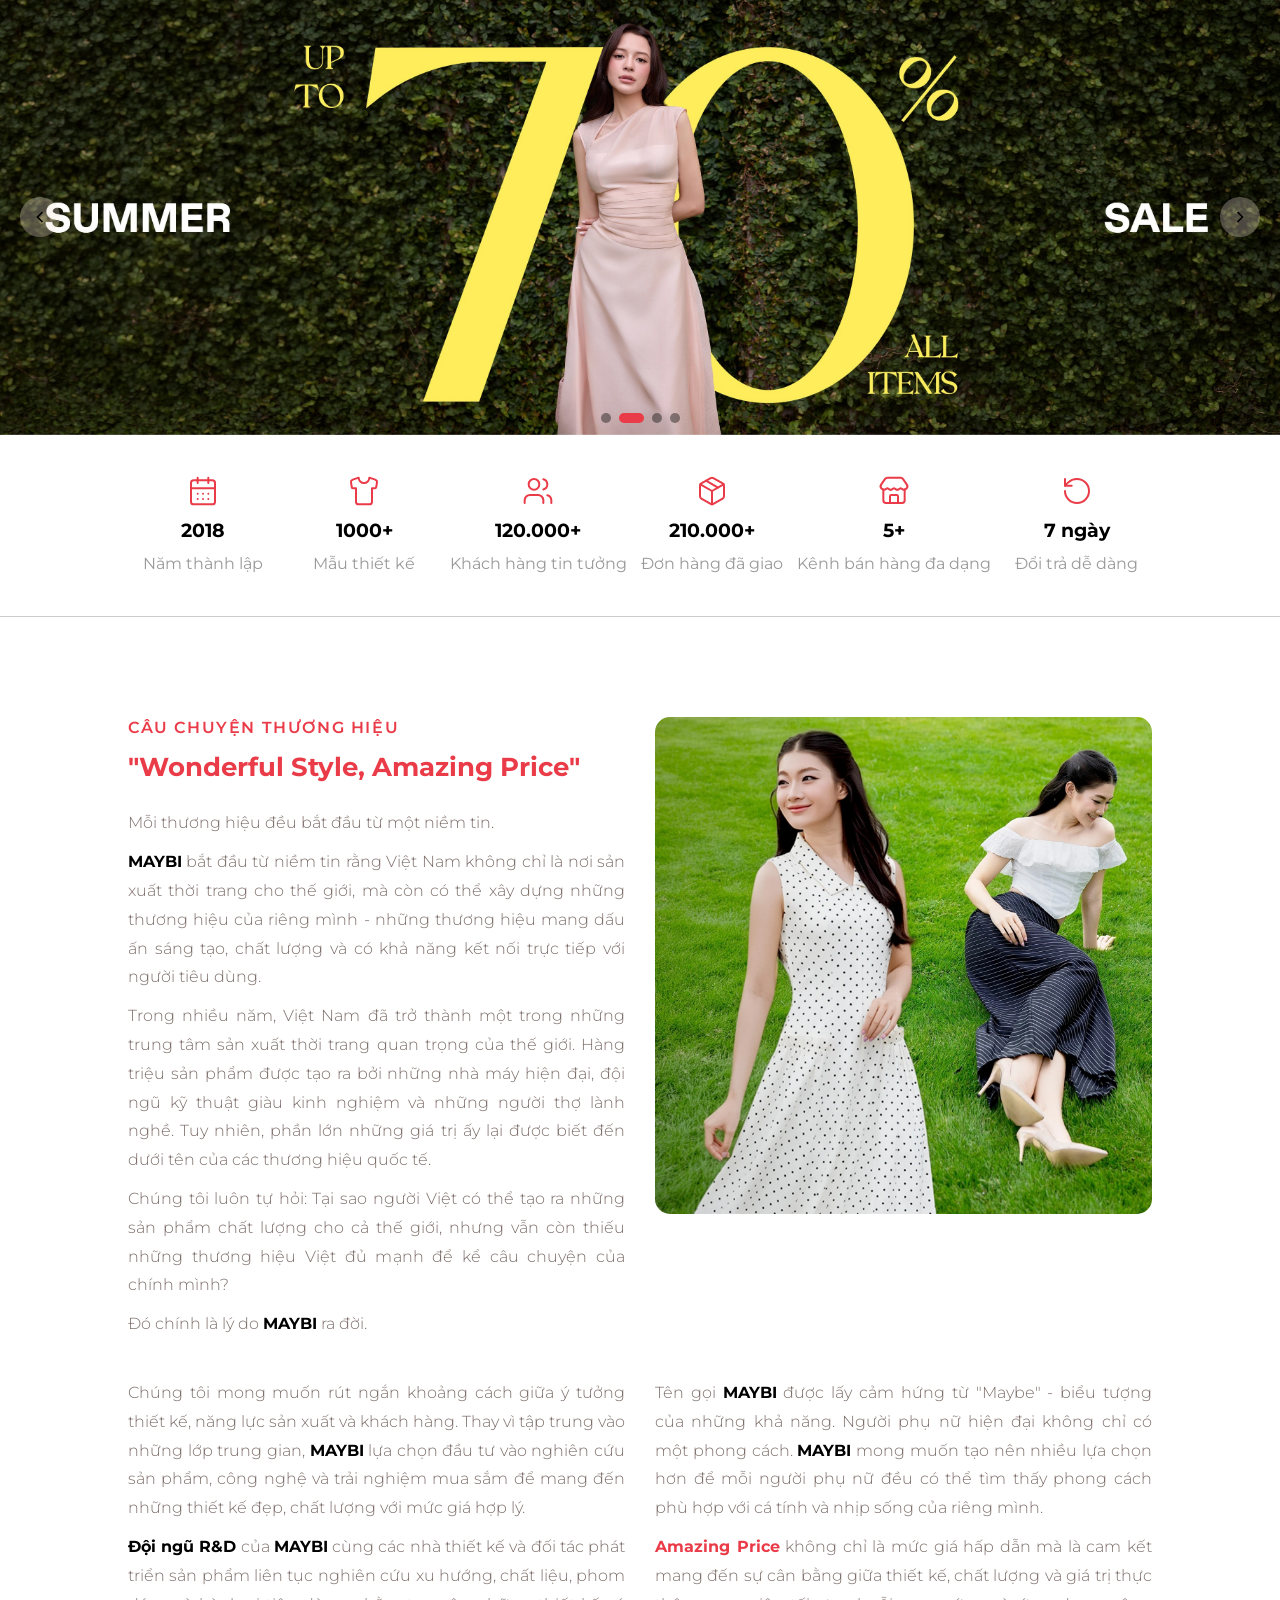
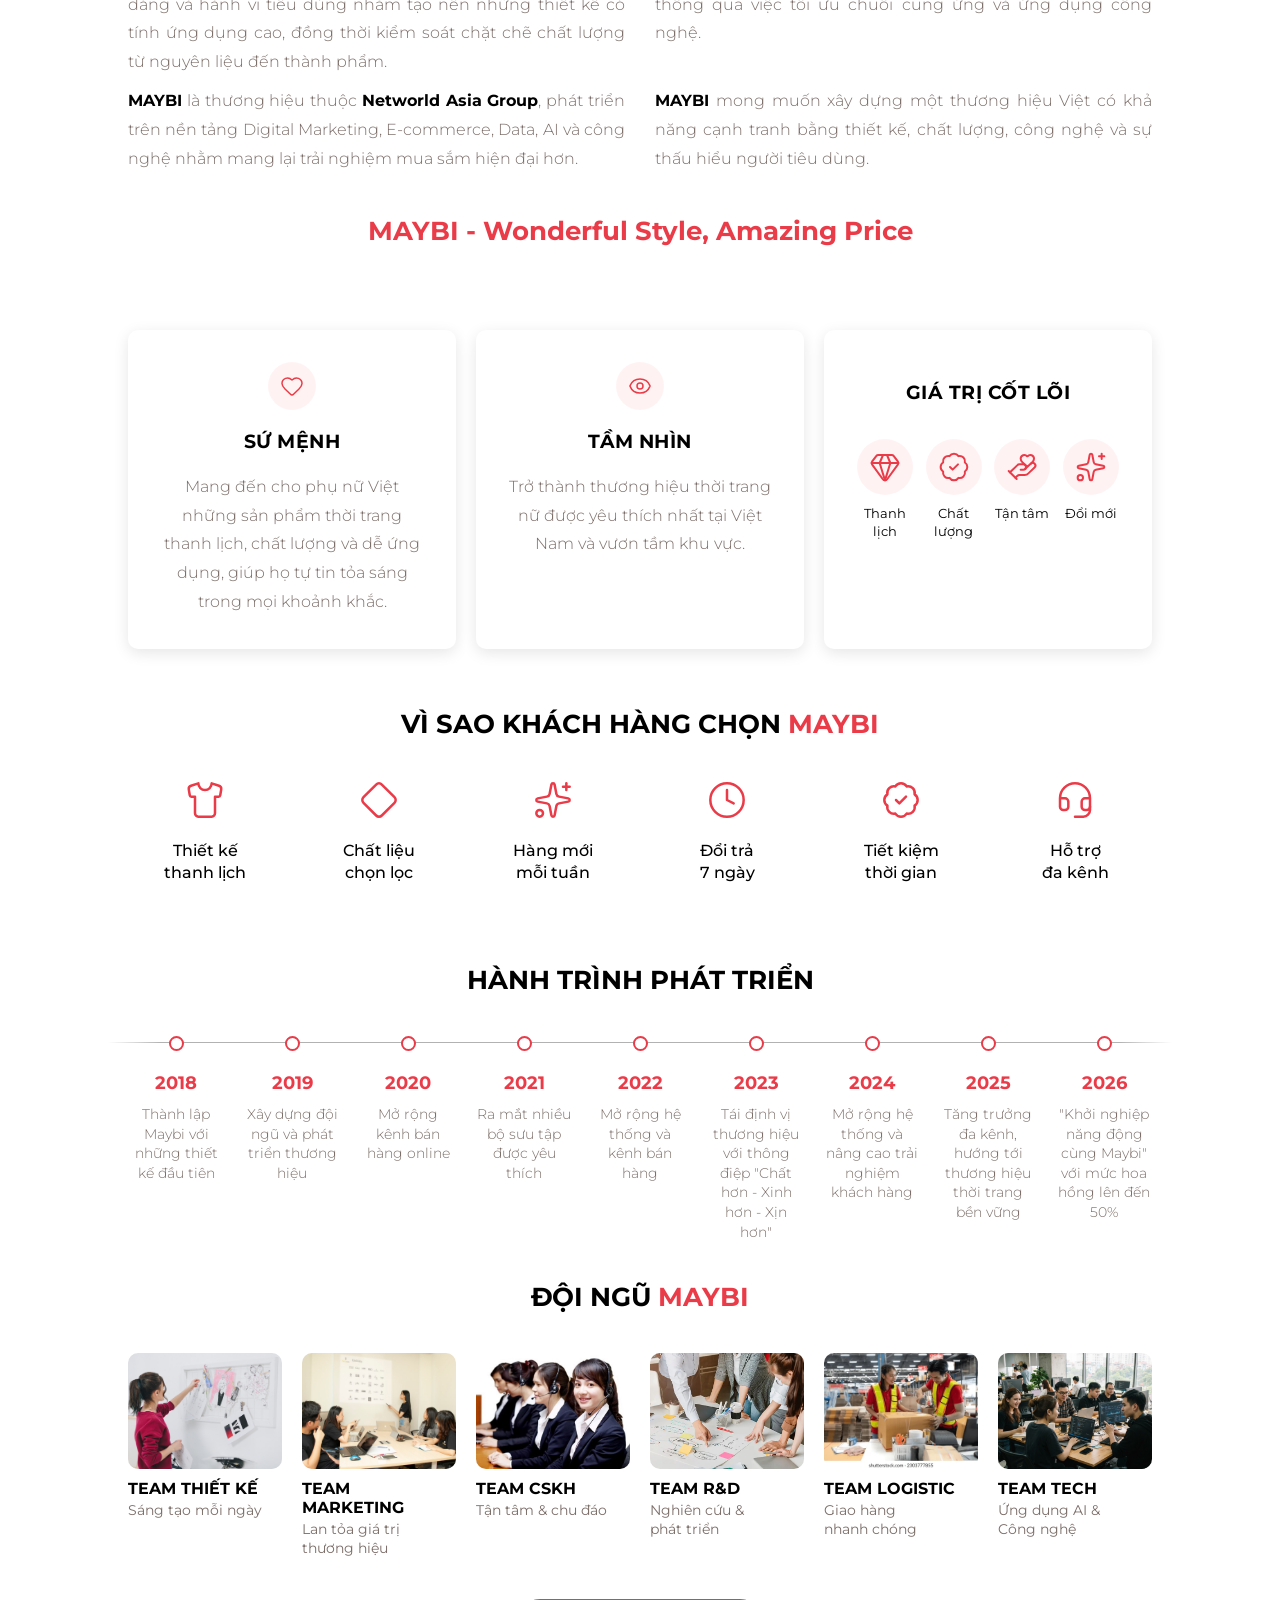
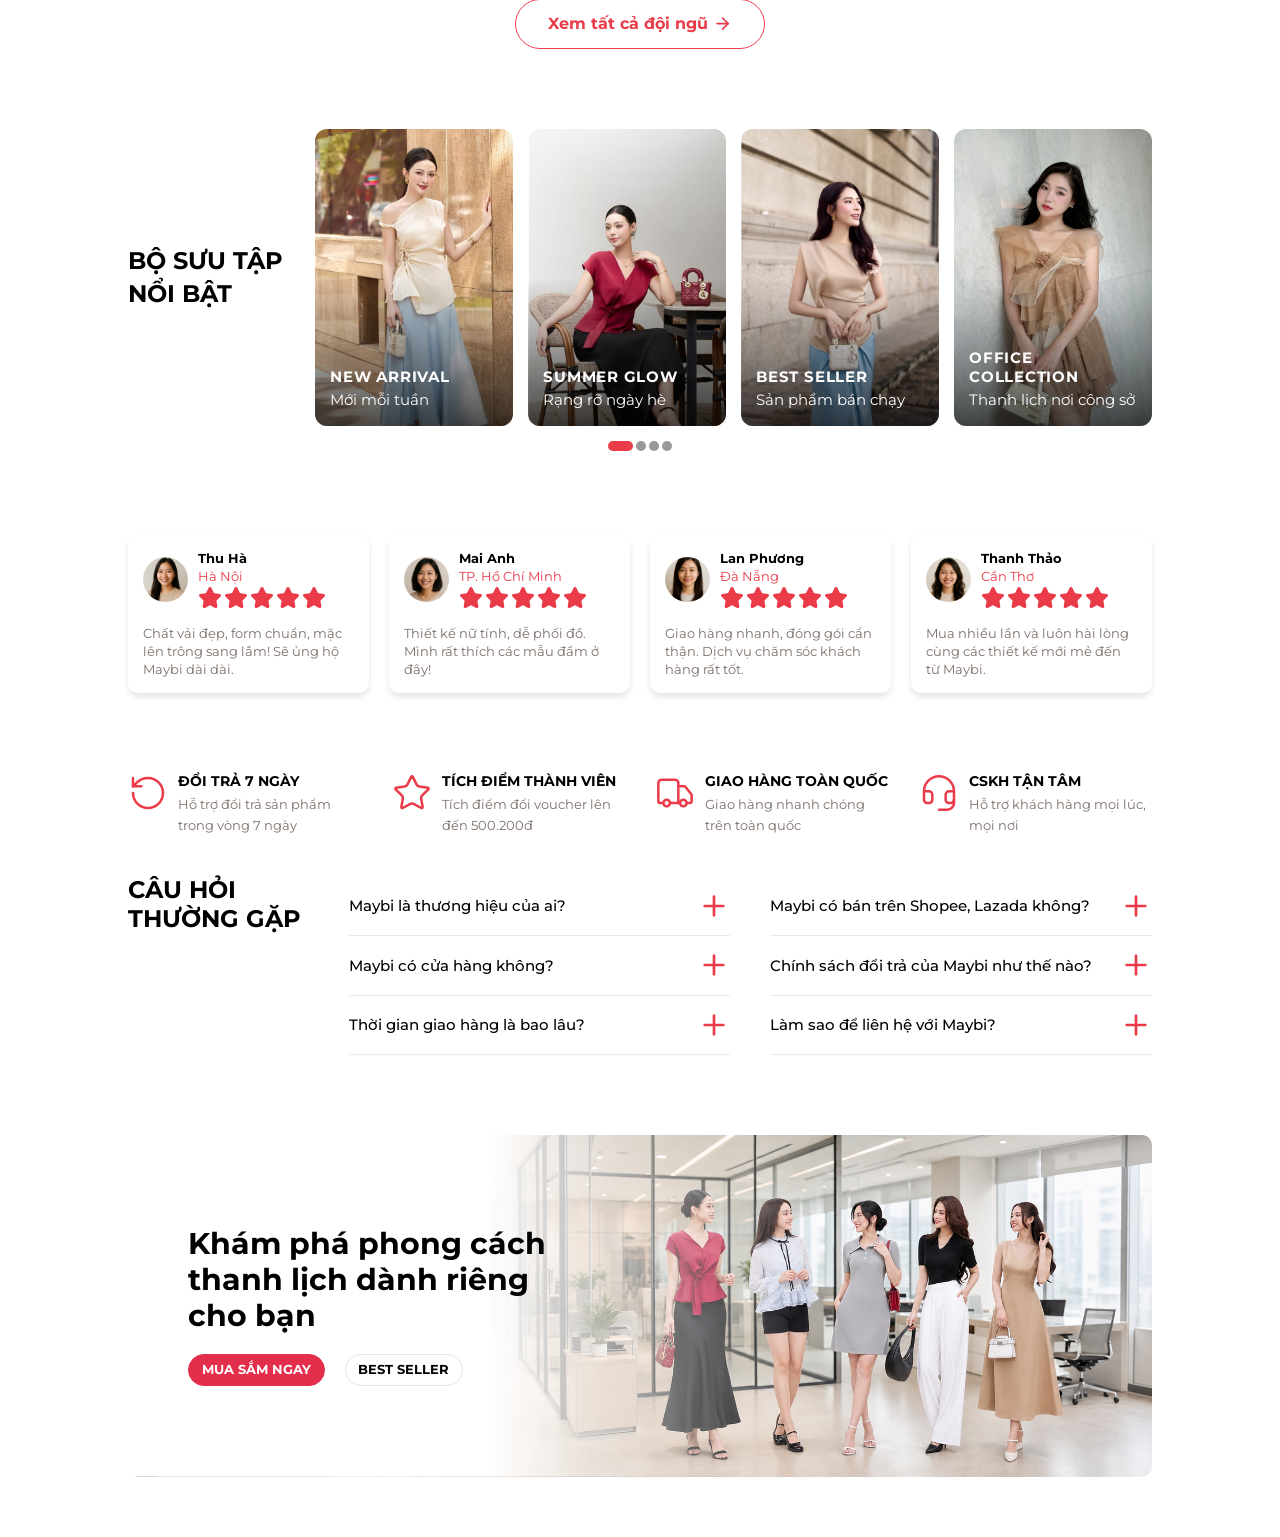
<file: 2pagehrv/about.html>
<!DOCTYPE html>
<html lang="en">

<head>
    <meta charset="UTF-8">
    <meta name="viewport" content="width=device-width, initial-scale=1.0">
    <title>About Us</title>
    <link rel="stylesheet" href="public/css/swiper-bundle.min.css">
    <link rel='stylesheet' href='css/default.css'>
    <link rel='stylesheet' href='css/about.css'>
    <link rel='stylesheet' href='css/contact.css'>
    <link rel='stylesheet' href='css/contact_responsive.css'>
    <link rel='stylesheet' href='css/about_reponsive.css'>
</head>

<body>
    <section class="slider swiper">
        <div class="slider-wrapper swiper-wrapper">
            <div class="slider-item swiper-slide">
                <div class="slider-thumb">
                    <picture>
                        <source media="(max-width: 768px)" srcset="public/images/slider-2-mobile.jpg">
                        <img class="slider-img" src="./public/images/slider-2.jpg" alt="Slider 2">
                    </picture>
                </div>
            </div>
            <div class="slider-item swiper-slide">
                <div class="slider-thumb">
                    <picture>
                        <source media="(max-width: 768px)" srcset="public/images/slider-3-mobile.jpg">
                        <img class="slider-img" src="./public/images/slider-3.jpg" alt="Slider 3">
                    </picture>
                </div>
            </div>
            <div class="slider-item swiper-slide">
                <div class="slider-thumb">
                    <picture>
                        <source media="(max-width: 768px)" srcset="public/images/slider-4-mobile.jpg">
                        <img class="slider-img" src="./public/images/slider-4.jpg" alt="Slider 4">
                    </picture>
                </div>
            </div>
            <div class="slider-item swiper-slide">
                <div class="slider-thumb">
                    <picture>
                        <source media="(max-width: 768px)" srcset="public/images/slider-5-mobile.jpg">
                        <img class="slider-img" src="./public/images/slider-5.jpg" alt="Slider 5">
                    </picture>
                </div>
            </div>
        </div>

        <!-- Controls -->
        <button class="slider-control slider-control-prev" aria-label="Previous slide">
            <svg viewBox="0 0 24 24" fill="none" stroke="currentColor" stroke-width="2">
                <path d="M15 18l-6-6 6-6" />
            </svg>
        </button>
        <button class="slider-control slider-control-next" aria-label="Next slide">
            <svg viewBox="0 0 24 24" fill="none" stroke="currentColor" stroke-width="2">
                <path d="M9 18l6-6-6-6" />
            </svg>
        </button>

        <div class="swiper-pagination  swiper-pagination--left"></div>
    </section>

    <!-- Stats Section -->
    <section class="about">
        <div class="about-stats">
            <div class="stats-grid">
                <!-- Stat 1 -->
                <div class="stat-item">
                    <svg xmlns="http://www.w3.org/2000/svg" width="32" height="32" viewBox="0 0 24 24" fill="none"
                        stroke="currentColor" stroke-width="1.5" stroke-linecap="round" stroke-linejoin="round"
                        class="stat-icon" aria-hidden="true">
                        <path d="M8 2v4"></path>
                        <path d="M16 2v4"></path>
                        <rect width="18" height="18" x="3" y="4" rx="2"></rect>
                        <path d="M3 10h18"></path>
                        <path d="M8 14h.01"></path>
                        <path d="M12 14h.01"></path>
                        <path d="M16 14h.01"></path>
                        <path d="M8 18h.01"></path>
                        <path d="M12 18h.01"></path>
                        <path d="M16 18h.01"></path>
                    </svg>
                    <span class="stat-number">2018</span>
                    <span class="stat-label">Năm thành lập</span>
                </div>
                <!-- Stat 2 -->
                <div class="stat-item">
                    <svg xmlns="http://www.w3.org/2000/svg" width="32" height="32" viewBox="0 0 24 24" fill="none"
                        stroke="currentColor" stroke-width="1.5" stroke-linecap="round" stroke-linejoin="round"
                        class="stat-icon" aria-hidden="true">
                        <path
                            d="M20.38 3.46 16 2a4 4 0 0 1-8 0L3.62 3.46a2 2 0 0 0-1.34 2.23l.58 3.47a1 1 0 0 0 .99.84H6v10c0 1.1.9 2 2 2h8a2 2 0 0 0 2-2V10h2.15a1 1 0 0 0 .99-.84l.58-3.47a2 2 0 0 0-1.34-2.23z">
                        </path>
                    </svg>
                    <span class="stat-number">1000+</span>
                    <span class="stat-label">Mẫu thiết kế</span>
                </div>
                <!-- Stat 3 -->
                <div class="stat-item">
                    <svg xmlns="http://www.w3.org/2000/svg" width="32" height="32" viewBox="0 0 24 24" fill="none"
                        stroke="currentColor" stroke-width="1.5" stroke-linecap="round" stroke-linejoin="round"
                        class="stat-icon" aria-hidden="true">
                        <path d="M16 21v-2a4 4 0 0 0-4-4H6a4 4 0 0 0-4 4v2"></path>
                        <path d="M16 3.128a4 4 0 0 1 0 7.744"></path>
                        <path d="M22 21v-2a4 4 0 0 0-3-3.87"></path>
                        <circle cx="9" cy="7" r="4"></circle>
                    </svg>
                    <span class="stat-number">120.000+</span>
                    <span class="stat-label">Khách hàng tin tưởng</span>
                </div>
                <!-- Stat 4 -->
                <div class="stat-item">
                    <svg xmlns="http://www.w3.org/2000/svg" width="32" height="32" viewBox="0 0 24 24" fill="none"
                        stroke="currentColor" stroke-width="1.5" stroke-linecap="round" stroke-linejoin="round"
                        class="stat-icon" aria-hidden="true">
                        <path
                            d="M11 21.73a2 2 0 0 0 2 0l7-4A2 2 0 0 0 21 16V8a2 2 0 0 0-1-1.73l-7-4a2 2 0 0 0-2 0l-7 4A2 2 0 0 0 3 8v8a2 2 0 0 0 1 1.73z">
                        </path>
                        <path d="M12 22V12"></path>
                        <polyline points="3.29 7 12 12 20.71 7"></polyline>
                        <path d="m7.5 4.27 9 5.15"></path>
                    </svg>
                    <span class="stat-number">210.000+</span>
                    <span class="stat-label">Đơn hàng đã giao</span>
                </div>
                <!-- Stat 5 -->
                <div class="stat-item">
                    <svg xmlns="http://www.w3.org/2000/svg" width="32" height="32" viewBox="0 0 24 24" fill="none"
                        stroke="currentColor" stroke-width="1.5" stroke-linecap="round" stroke-linejoin="round"
                        class="stat-icon" aria-hidden="true">
                        <path d="M15 21v-5a1 1 0 0 0-1-1h-4a1 1 0 0 0-1 1v5"></path>
                        <path
                            d="M17.774 10.31a1.12 1.12 0 0 0-1.549 0 2.5 2.5 0 0 1-3.451 0 1.12 1.12 0 0 0-1.548 0 2.5 2.5 0 0 1-3.452 0 1.12 1.12 0 0 0-1.549 0 2.5 2.5 0 0 1-3.77-3.248l2.889-4.184A2 2 0 0 1 7 2h10a2 2 0 0 1 1.653.873l2.895 4.192a2.5 2.5 0 0 1-3.774 3.244">
                        </path>
                        <path d="M4 10.95V19a2 2 0 0 0 2 2h12a2 2 0 0 0 2-2v-8.05"></path>
                    </svg>
                    <span class="stat-number">5+</span>
                    <span class="stat-label">Kênh bán hàng <br class="mobile-br">đa dạng</span>
                </div>
                <!-- Stat 6 -->
                <div class="stat-item">
                    <svg xmlns="http://www.w3.org/2000/svg" width="32" height="32" viewBox="0 0 24 24" fill="none"
                        stroke="currentColor" stroke-width="1.5" stroke-linecap="round" stroke-linejoin="round"
                        class="stat-icon" aria-hidden="true">
                        <path d="M3 12a9 9 0 1 0 9-9 9.75 9.75 0 0 0-6.74 2.74L3 8"></path>
                        <path d="M3 3v5h5"></path>
                    </svg>
                    <span class="stat-number">7 ngày</span>
                    <span class="stat-label">Đổi trả dễ dàng</span>
                </div>
            </div>
        </div>
    </section>

    <!-- Brand Story Section -->
    <section class="about--border">
        <div class="brand-story brand-story--border">
            <!-- Top Part -->
            <div class="brand-story-top">
                <div class="brand-story-content">
                    <p class="brand-story-subtitle">CÂU CHUYỆN THƯƠNG HIỆU</p>
                    <h2 class="brand-story-title">"Wonderful Style, Amazing Price"</h2>

                    <p class="brand-story-text">Mỗi thương hiệu đều bắt đầu từ một niềm tin.</p>
                    <p class="brand-story-text"><b>MAYBI</b> bắt đầu từ niềm tin rằng Việt Nam không chỉ là nơi
                        sản xuất thời trang cho thế giới, mà còn có thể xây dựng những thương hiệu của riêng mình -
                        những thương hiệu mang dấu ấn sáng tạo, chất lượng và có khả năng kết nối trực tiếp với người
                        tiêu dùng.</p>
                    <p class="brand-story-text">Trong nhiều năm, Việt Nam đã trở thành một trong những trung tâm
                        sản xuất thời trang quan trọng của thế giới. Hàng triệu sản phẩm được tạo ra bởi những nhà máy
                        hiện đại, đội ngũ kỹ thuật giàu kinh nghiệm và những người thợ lành nghề. Tuy nhiên, phần lớn
                        những giá trị ấy lại được biết đến dưới tên của các thương hiệu quốc tế.</p>
                    <p class="brand-story-text">Chúng tôi luôn tự hỏi: Tại sao người Việt có thể tạo ra những sản
                        phẩm chất lượng cho cả thế giới, nhưng vẫn còn thiếu những thương hiệu Việt đủ mạnh để kể câu
                        chuyện của chính mình?</p>
                    <p class="brand-story-text">Đó chính là lý do <b>MAYBI</b> ra đời.</p>
                </div>
                <div class="brand-story-image-wrapper">
                    <div class="brand-story-image-inner">
                        <img src="./public/images/brand-story.jpg" alt="Brand Story" class="brand-story-img">
                    </div>
                </div>
            </div>

            <!-- Bottom Part -->
            <div class="brand-story-bottom">
                <div class="brand-story-grid">
                    <!-- Row 1 -->
                    <p class="brand-story-text">Chúng tôi mong muốn rút ngắn khoảng cách giữa ý tưởng thiết kế,
                        năng lực sản xuất và khách hàng. Thay vì tập trung vào những lớp trung gian, <b>MAYBI</b> lựa
                        chọn đầu tư vào nghiên cứu sản phẩm, công nghệ và trải nghiệm mua sắm để mang đến những thiết kế
                        đẹp, chất lượng với mức giá hợp lý.</p>
                    <p class="brand-story-text">Tên gọi <b>MAYBI</b> được lấy cảm hứng từ "Maybe" - biểu tượng
                        của những khả năng. Người phụ nữ hiện đại không chỉ có một phong cách. <b>MAYBI</b> mong muốn
                        tạo nên nhiều lựa chọn hơn để mỗi người phụ nữ đều có thể tìm thấy phong cách phù hợp với cá
                        tính và nhịp sống của riêng mình.</p>

                    <!-- Row 2 -->
                    <p class="brand-story-text"><b>Đội ngũ R&amp;D</b> của <b>MAYBI</b> cùng các nhà thiết kế và
                        đối tác phát triển sản phẩm liên tục nghiên cứu xu hướng, chất liệu, phom dáng và hành vi tiêu
                        dùng nhằm tạo nên những thiết kế có tính ứng dụng cao, đồng thời kiểm soát chặt chẽ chất lượng
                        từ nguyên liệu đến thành phẩm.</p>
                    <p class="brand-story-text"><span class="text-red">Amazing Price</span> không chỉ là mức giá
                        hấp dẫn mà là cam kết mang đến sự cân bằng giữa thiết kế, chất lượng và giá trị thực thông qua
                        việc tối ưu chuỗi cung ứng và ứng dụng công nghệ.</p>

                    <!-- Row 3 -->
                    <p class="brand-story-text"><b>MAYBI</b> là thương hiệu thuộc <b>Networld Asia Group</b>,
                        phát triển trên nền tảng Digital Marketing, E-commerce, Data, AI và công nghệ nhằm mang lại trải
                        nghiệm mua sắm hiện đại hơn.</p>
                    <p class="brand-story-text"><b>MAYBI</b> mong muốn xây dựng một thương hiệu Việt có khả năng
                        cạnh tranh bằng thiết kế, chất lượng, công nghệ và sự thấu hiểu người tiêu dùng.</p>
                </div>
                <p class="brand-story-slogan">MAYBI - Wonderful Style, Amazing Price</p>
            </div>
        </div>
    </section>

    <!-- Values Section -->
    <section class="about">
        <div class="values-section">
            <!-- Top Part -->
            <div class="values-top-grid">
                <!-- Mission -->
                <div class="value-card">
                    <div class="value-icon-wrapper">
                        <svg xmlns="http://www.w3.org/2000/svg" width="32" height="32" viewBox="0 0 24 24" fill="none"
                            stroke="currentColor" stroke-width="1.5" stroke-linecap="round" stroke-linejoin="round"
                            class="value-icon">
                            <path
                                d="M2 9.5a5.5 5.5 0 0 1 9.591-3.676.56.56 0 0 0 .818 0A5.49 5.49 0 0 1 22 9.5c0 2.29-1.5 4-3 5.5l-5.492 5.313a2 2 0 0 1-3 .019L5 15c-1.5-1.5-3-3.2-3-5.5">
                            </path>
                        </svg>
                    </div>
                    <h3 class="value-title">SỨ MỆNH</h3>
                    <p class="value-text">Mang đến cho phụ nữ Việt những sản phẩm thời trang thanh lịch, chất
                        lượng và dễ ứng dụng, giúp họ tự tin tỏa sáng trong mọi khoảnh khắc.</p>
                </div>
                <!-- Vision -->
                <div class="value-card">
                    <div class="value-icon-wrapper">
                        <svg xmlns="http://www.w3.org/2000/svg" width="32" height="32" viewBox="0 0 24 24" fill="none"
                            stroke="currentColor" stroke-width="1.5" stroke-linecap="round" stroke-linejoin="round"
                            class="value-icon">
                            <path
                                d="M2.062 12.348a1 1 0 0 1 0-.696 10.75 10.75 0 0 1 19.876 0 1 1 0 0 1 0 .696 10.75 10.75 0 0 1-19.876 0">
                            </path>
                            <circle cx="12" cy="12" r="3"></circle>
                        </svg>
                    </div>
                    <h3 class="value-title">TẦM NHÌN</h3>
                    <p class="value-text">Trở thành thương hiệu thời trang nữ được yêu thích nhất tại Việt Nam và
                        vươn tầm khu vực.</p>
                </div>
                <!-- Core Values -->
                <div class="value-card">
                    <h3 class="value-title">GIÁ TRỊ CỐT LÕI</h3>
                    <div class="core-values-grid">
                        <div class="core-value-item">
                            <div class="value-icon-wrapper small">
                                <svg xmlns="http://www.w3.org/2000/svg" width="32" height="32" viewBox="0 0 24 24"
                                    fill="none" stroke="currentColor" stroke-width="1.5" stroke-linecap="round"
                                    stroke-linejoin="round" class="value-icon small">
                                    <path d="M10.5 3 8 9l4 13 4-13-2.5-6"></path>
                                    <path
                                        d="M17 3a2 2 0 0 1 1.6.8l3 4a2 2 0 0 1 .013 2.382l-7.99 10.986a2 2 0 0 1-3.247 0l-7.99-10.986A2 2 0 0 1 2.4 7.8l2.998-3.997A2 2 0 0 1 7 3z">
                                    </path>
                                    <path d="M2 9h20"></path>
                                </svg>
                            </div>
                            <span class="core-value-label">Thanh lịch</span>
                        </div>
                        <div class="core-value-item">
                            <div class="value-icon-wrapper small">
                                <svg xmlns="http://www.w3.org/2000/svg" width="32" height="32" viewBox="0 0 24 24"
                                    fill="none" stroke="currentColor" stroke-width="1.5" stroke-linecap="round"
                                    stroke-linejoin="round" class="value-icon small">
                                    <path
                                        d="M3.85 8.62a4 4 0 0 1 4.78-4.77 4 4 0 0 1 6.74 0 4 4 0 0 1 4.78 4.78 4 4 0 0 1 0 6.74 4 4 0 0 1-4.77 4.78 4 4 0 0 1-6.75 0 4 4 0 0 1-4.78-4.77 4 4 0 0 1 0-6.76Z">
                                    </path>
                                    <path d="m9 12 2 2 4-4"></path>
                                </svg>
                            </div>
                            <span class="core-value-label">Chất lượng</span>
                        </div>
                        <div class="core-value-item">
                            <div class="value-icon-wrapper small">
                                <svg xmlns="http://www.w3.org/2000/svg" width="32" height="32" viewBox="0 0 24 24"
                                    fill="none" stroke="currentColor" stroke-width="1.5" stroke-linecap="round"
                                    stroke-linejoin="round" class="value-icon small">
                                    <path d="M11 14h2a2 2 0 0 0 0-4h-3c-.6 0-1.1.2-1.4.6L3 16"></path>
                                    <path
                                        d="m14.45 13.39 5.05-4.694C20.196 8 21 6.85 21 5.75a2.75 2.75 0 0 0-4.797-1.837.276.276 0 0 1-.406 0A2.75 2.75 0 0 0 11 5.75c0 1.2.802 2.248 1.5 2.946L16 11.95">
                                    </path>
                                    <path d="m2 15 6 6"></path>
                                    <path
                                        d="m7 20 1.6-1.4c.3-.4.8-.6 1.4-.6h4c1.1 0 2.1-.4 2.8-1.2l4.6-4.4a1 1 0 0 0-2.75-2.91">
                                    </path>
                                </svg>
                            </div>
                            <span class="core-value-label">Tận tâm</span>
                        </div>
                        <div class="core-value-item">
                            <div class="value-icon-wrapper small">
                                <svg xmlns="http://www.w3.org/2000/svg" width="32" height="32" viewBox="0 0 24 24"
                                    fill="none" stroke="currentColor" stroke-width="1.5" stroke-linecap="round"
                                    stroke-linejoin="round" class="value-icon small">
                                    <path
                                        d="M11.017 2.814a1 1 0 0 1 1.966 0l1.051 5.558a2 2 0 0 0 1.594 1.594l5.558 1.051a1 1 0 0 1 0 1.966l-5.558 1.051a2 2 0 0 0-1.594 1.594l-1.051 5.558a1 1 0 0 1-1.966 0l-1.051-5.558a2 2 0 0 0-1.594-1.594l-5.558-1.051a1 1 0 0 1 0-1.966l5.558-1.051a2 2 0 0 0 1.594-1.594z">
                                    </path>
                                    <path d="M20 2v4"></path>
                                    <path d="M22 4h-4"></path>
                                    <circle cx="4" cy="20" r="2"></circle>
                                </svg>
                            </div>
                            <span class="core-value-label">Đổi mới</span>
                        </div>
                    </div>
                </div>
            </div>

            <!-- Bottom Part -->
            <div class="values-bottom">
                <h2 class="reasons-title">VÌ SAO KHÁCH HÀNG CHỌN <span class="text-red">MAYBI</span></h2>
                <div class="reasons-grid">
                    <div class="reason-item">
                        <svg xmlns="http://www.w3.org/2000/svg" width="32" height="32" viewBox="0 0 24 24" fill="none"
                            stroke="currentColor" stroke-width="1.5" stroke-linecap="round" stroke-linejoin="round"
                            class="reason-icon">
                            <path
                                d="M20.38 3.46 16 2a4 4 0 0 1-8 0L3.62 3.46a2 2 0 0 0-1.34 2.23l.58 3.47a1 1 0 0 0 .99.84H6v10c0 1.1.9 2 2 2h8a2 2 0 0 0 2-2V10h2.15a1 1 0 0 0 .99-.84l.58-3.47a2 2 0 0 0-1.34-2.23z">
                            </path>
                        </svg>
                        <span class="reason-label">Thiết kế<br>thanh lịch</span>
                    </div>
                    <div class="reason-item">
                        <svg xmlns="http://www.w3.org/2000/svg" width="32" height="32" viewBox="0 0 24 24" fill="none"
                            stroke="currentColor" stroke-width="1.5" stroke-linecap="round" stroke-linejoin="round"
                            class="reason-icon">
                            <path
                                d="M2.7 10.3a2.41 2.41 0 0 0 0 3.41l7.59 7.59a2.41 2.41 0 0 0 3.41 0l7.59-7.59a2.41 2.41 0 0 0 0-3.41l-7.59-7.59a2.41 2.41 0 0 0-3.41 0Z">
                            </path>
                        </svg>
                        <span class="reason-label">Chất liệu<br>chọn lọc</span>
                    </div>
                    <div class="reason-item">
                        <svg xmlns="http://www.w3.org/2000/svg" width="32" height="32" viewBox="0 0 24 24" fill="none"
                            stroke="currentColor" stroke-width="1.5" stroke-linecap="round" stroke-linejoin="round"
                            class="reason-icon">
                            <path
                                d="M11.017 2.814a1 1 0 0 1 1.966 0l1.051 5.558a2 2 0 0 0 1.594 1.594l5.558 1.051a1 1 0 0 1 0 1.966l-5.558 1.051a2 2 0 0 0-1.594 1.594l-1.051 5.558a1 1 0 0 1-1.966 0l-1.051-5.558a2 2 0 0 0-1.594-1.594l-5.558-1.051a1 1 0 0 1 0-1.966l5.558-1.051a2 2 0 0 0 1.594-1.594z">
                            </path>
                            <path d="M20 2v4"></path>
                            <path d="M22 4h-4"></path>
                            <circle cx="4" cy="20" r="2"></circle>
                        </svg>
                        <span class="reason-label">Hàng mới<br>mỗi tuần</span>
                    </div>
                    <div class="reason-item">
                        <svg xmlns="http://www.w3.org/2000/svg" width="32" height="32" viewBox="0 0 24 24" fill="none"
                            stroke="currentColor" stroke-width="1.5" stroke-linecap="round" stroke-linejoin="round"
                            class="reason-icon">
                            <circle cx="12" cy="12" r="10"></circle>
                            <path d="M12 6v6l4 2"></path>
                        </svg>
                        <span class="reason-label">Đổi trả<br>7 ngày</span>
                    </div>
                    <div class="reason-item">
                        <svg xmlns="http://www.w3.org/2000/svg" width="32" height="32" viewBox="0 0 24 24" fill="none"
                            stroke="currentColor" stroke-width="1.5" stroke-linecap="round" stroke-linejoin="round"
                            class="reason-icon">
                            <path
                                d="M3.85 8.62a4 4 0 0 1 4.78-4.77 4 4 0 0 1 6.74 0 4 4 0 0 1 4.78 4.78 4 4 0 0 1 0 6.74 4 4 0 0 1-4.77 4.78 4 4 0 0 1-6.75 0 4 4 0 0 1-4.78-4.77 4 4 0 0 1 0-6.76Z">
                            </path>
                            <path d="m9 12 2 2 4-4"></path>
                        </svg>
                        <span class="reason-label">Tiết kiệm<br>thời gian</span>
                    </div>
                    <div class="reason-item">
                        <svg xmlns="http://www.w3.org/2000/svg" width="32" height="32" viewBox="0 0 24 24" fill="none"
                            stroke="currentColor" stroke-width="1.5" stroke-linecap="round" stroke-linejoin="round"
                            class="reason-icon">
                            <path
                                d="M3 11h3a2 2 0 0 1 2 2v3a2 2 0 0 1-2 2H5a2 2 0 0 1-2-2v-5Zm0 0a9 9 0 1 1 18 0m0 0v5a2 2 0 0 1-2 2h-1a2 2 0 0 1-2-2v-3a2 2 0 0 1 2-2h3Z">
                            </path>
                            <path d="M21 16v2a4 4 0 0 1-4 4h-5"></path>
                        </svg>
                        <span class="reason-label">Hỗ trợ<br>đa kênh</span>
                    </div>
                </div>
            </div>
        </div>
    </section>

    <!-- Timeline Section -->
    <section class="about">
        <div class="timeline-section">
            <h2 class="timeline-title">HÀNH TRÌNH PHÁT TRIỂN</h2>
            <div class="timeline-container">
                <div class="timeline-line"></div>
                <div class="timeline-grid">
                    <!-- 2018 -->
                    <div class="timeline-item">
                        <div class="timeline-dot"></div>
                        <span class="timeline-year">2018</span>
                        <span class="timeline-text">Thành lập Maybi với những thiết kế đầu tiên</span>
                    </div>
                    <!-- 2019 -->
                    <div class="timeline-item">
                        <div class="timeline-dot"></div>
                        <span class="timeline-year">2019</span>
                        <span class="timeline-text">Xây dựng đội ngũ và phát triển thương hiệu</span>
                    </div>
                    <!-- 2020 -->
                    <div class="timeline-item">
                        <div class="timeline-dot"></div>
                        <span class="timeline-year">2020</span>
                        <span class="timeline-text">Mở rộng kênh bán hàng online</span>
                    </div>
                    <!-- 2021 -->
                    <div class="timeline-item">
                        <div class="timeline-dot"></div>
                        <span class="timeline-year">2021</span>
                        <span class="timeline-text">Ra mắt nhiều bộ sưu tập được yêu thích</span>
                    </div>
                    <!-- 2022 -->
                    <div class="timeline-item">
                        <div class="timeline-dot"></div>
                        <span class="timeline-year">2022</span>
                        <span class="timeline-text">Mở rộng hệ thống và kênh bán hàng</span>
                    </div>
                    <!-- 2023 -->
                    <div class="timeline-item">
                        <div class="timeline-dot"></div>
                        <span class="timeline-year">2023</span>
                        <span class="timeline-text">Tái định vị thương hiệu với thông điệp "Chất hơn - Xinh hơn -
                            Xịn hơn"</span>
                    </div>
                    <!-- 2024 -->
                    <div class="timeline-item">
                        <div class="timeline-dot"></div>
                        <span class="timeline-year">2024</span>
                        <span class="timeline-text">Mở rộng hệ thống và nâng cao trải nghiệm khách hàng</span>
                    </div>
                    <!-- 2025 -->
                    <div class="timeline-item">
                        <div class="timeline-dot"></div>
                        <span class="timeline-year">2025</span>
                        <span class="timeline-text">Tăng trưởng đa kênh, hướng tới thương hiệu thời trang bền
                            vững</span>
                    </div>
                    <!-- 2026 -->
                    <div class="timeline-item">
                        <div class="timeline-dot"></div>
                        <span class="timeline-year">2026</span>
                        <span class="timeline-text">"Khởi nghiệp năng động cùng Maybi" với mức hoa hồng lên đến
                            50%</span>
                    </div>
                </div>
            </div>
        </div>
    </section>

    <!-- Team Section -->
    <section class="about">
        <div class="team-section">
            <h2 class="team-title">ĐỘI NGŨ <span class="text-red">MAYBI</span></h2>
            <div class="team-grid">
                <!-- Item 1 -->
                <div class="team-item">
                    <div class="team-img-wrapper">
                        <img src="./public/images/team-design.jpg" alt="TEAM THIẾT KẾ" class="team-img">
                    </div>
                    <h3 class="team-name">TEAM THIẾT KẾ</h3>
                    <p class="team-desc">Sáng tạo mỗi&nbsp;ngày</p>
                </div>
                <!-- Item 2 -->
                <div class="team-item">
                    <div class="team-img-wrapper">
                        <img src="./public/images/team-marketing.jpg" alt="TEAM MARKETING" class="team-img">
                    </div>
                    <h3 class="team-name">TEAM MARKETING</h3>
                    <p class="team-desc">Lan tỏa giá trị thương&nbsp;hiệu</p>
                </div>
                <!-- Item 3 -->
                <div class="team-item">
                    <div class="team-img-wrapper">
                        <img src="./public/images/team-cskh.jpg" alt="TEAM CSKH" class="team-img">
                    </div>
                    <h3 class="team-name">TEAM CSKH</h3>
                    <p class="team-desc">Tận tâm &amp; chu&nbsp;đáo</p>
                </div>
                <!-- Item 4 -->
                <div class="team-item">
                    <div class="team-img-wrapper">
                        <img src="./public/images/team-rd.jpg" alt="TEAM R&amp;D" class="team-img">
                    </div>
                    <h3 class="team-name">TEAM R&amp;D</h3>
                    <p class="team-desc">Nghiên cứu &amp; phát&nbsp;triển</p>
                </div>
                <!-- Item 5 -->
                <div class="team-item">
                    <div class="team-img-wrapper">
                        <img src="./public/images/team-logistic.jpg" alt="TEAM LOGISTIC" class="team-img">
                    </div>
                    <h3 class="team-name">TEAM LOGISTIC</h3>
                    <p class="team-desc">Giao hàng nhanh&nbsp;chóng</p>
                </div>
                <!-- Item 6 -->
                <div class="team-item">
                    <div class="team-img-wrapper">
                        <img src="./public/images/team-tech.png" alt="TEAM TECH" class="team-img">
                    </div>
                    <h3 class="team-name">TEAM TECH</h3>
                    <p class="team-desc">Ứng dụng AI &amp; Công&nbsp;nghệ</p>
                </div>
            </div>
            <div class="team-action">
                <button class="team-btn">
                    Xem tất cả đội ngũ
                    <svg xmlns="http://www.w3.org/2000/svg" width="24" height="24" viewBox="0 0 24 24" fill="none"
                        stroke="currentColor" stroke-width="2" stroke-linecap="round" stroke-linejoin="round"
                        class="team-btn-icon">
                        <path d="M5 12h14"></path>
                        <path d="m12 5 7 7-7 7"></path>
                    </svg>
                </button>
            </div>
        </div>
    </section>

    <!-- Collection Section -->
    <section class="about">
        <div class="collection-section">
            <div class="collection-container">
                <!-- Left Title -->
                <div class="collection-header">
                    <h2 class="collection-title">BỘ SƯU TẬP <br>NỔI BẬT</h2>
                </div>
                <!-- Right Grid -->
                <div class="collection-grid">
                    <!-- Card 1 -->
                    <div class="collection-card">
                        <img src="./public/images/col-new-arrival.jpg" alt="NEW ARRIVAL" class="collection-img">
                        <div class="collection-overlay"></div>
                        <div class="collection-content">
                            <h3 class="collection-name">NEW ARRIVAL</h3>
                            <p class="collection-desc">Mới mỗi tuần</p>
                        </div>
                    </div>
                    <!-- Card 2 -->
                    <div class="collection-card">
                        <img src="./public/images/col-summer.jpg" alt="SUMMER GLOW" class="collection-img">
                        <div class="collection-overlay"></div>
                        <div class="collection-content">
                            <h3 class="collection-name">SUMMER GLOW</h3>
                            <p class="collection-desc">Rạng rỡ ngày hè</p>
                        </div>
                    </div>
                    <!-- Card 3 -->
                    <div class="collection-card">
                        <img src="./public/images/col-bestseller.jpg" alt="BEST SELLER" class="collection-img">
                        <div class="collection-overlay"></div>
                        <div class="collection-content">
                            <h3 class="collection-name">BEST SELLER</h3>
                            <p class="collection-desc">Sản phẩm bán chạy</p>
                        </div>
                    </div>
                    <!-- Card 4 -->
                    <div class="collection-card">
                        <img src="./public/images/col-office.jpg" alt="OFFICE COLLECTION" class="collection-img">
                        <div class="collection-overlay"></div>
                        <div class="collection-content">
                            <h3 class="collection-name">OFFICE COLLECTION</h3>
                            <p class="collection-desc">Thanh lịch nơi công sở</p>
                        </div>
                    </div>
                </div>

            </div>
            <div class="swiper-pagination collection-dots">
                <span class="swiper-pagination-bullet swiper-pagination-bullet-active"></span>
                <span class="swiper-pagination-bullet"></span>
                <span class="swiper-pagination-bullet"></span>
                <span class="swiper-pagination-bullet"></span>
            </div>
        </div>
    </section>

    <!-- Testimonial Section -->
    <section class="about">
        <div class="testimonial-section">
            <div class="testimonial-grid">
                <!-- Card 1 -->
                <div class="testimonial-card">
                    <div class="testimonial-header">
                        <img src="./public/images/avatar-1.png" alt="Thu Hà" class="testimonial-avatar">
                        <div class="testimonial-info">
                            <span class="testimonial-name">Thu Hà</span>
                            <span class="testimonial-loc">Hà Nội</span>
                            <div class="testimonial-stars">
                                <svg xmlns="http://www.w3.org/2000/svg" width="24" height="24" viewBox="0 0 24 24"
                                    fill="currentColor" stroke="currentColor" stroke-width="2" stroke-linecap="round"
                                    stroke-linejoin="round" class="star-icon">
                                    <path
                                        d="M11.525 2.295a.53.53 0 0 1 .95 0l2.31 4.679a2.123 2.123 0 0 0 1.595 1.16l5.166.756a.53.53 0 0 1 .294.904l-3.736 3.638a2.123 2.123 0 0 0-.611 1.878l.882 5.14a.53.53 0 0 1-.771.56l-4.618-2.428a2.122 2.122 0 0 0-1.973 0L6.396 21.01a.53.53 0 0 1-.77-.56l.881-5.139a2.122 2.122 0 0 0-.611-1.879L2.16 9.795a.53.53 0 0 1 .294-.906l5.165-.755a2.122 2.122 0 0 0 1.597-1.16z">
                                    </path>
                                </svg>
                                <svg xmlns="http://www.w3.org/2000/svg" width="24" height="24" viewBox="0 0 24 24"
                                    fill="currentColor" stroke="currentColor" stroke-width="2" stroke-linecap="round"
                                    stroke-linejoin="round" class="star-icon">
                                    <path
                                        d="M11.525 2.295a.53.53 0 0 1 .95 0l2.31 4.679a2.123 2.123 0 0 0 1.595 1.16l5.166.756a.53.53 0 0 1 .294.904l-3.736 3.638a2.123 2.123 0 0 0-.611 1.878l.882 5.14a.53.53 0 0 1-.771.56l-4.618-2.428a2.122 2.122 0 0 0-1.973 0L6.396 21.01a.53.53 0 0 1-.77-.56l.881-5.139a2.122 2.122 0 0 0-.611-1.879L2.16 9.795a.53.53 0 0 1 .294-.906l5.165-.755a2.122 2.122 0 0 0 1.597-1.16z">
                                    </path>
                                </svg>
                                <svg xmlns="http://www.w3.org/2000/svg" width="24" height="24" viewBox="0 0 24 24"
                                    fill="currentColor" stroke="currentColor" stroke-width="2" stroke-linecap="round"
                                    stroke-linejoin="round" class="star-icon">
                                    <path
                                        d="M11.525 2.295a.53.53 0 0 1 .95 0l2.31 4.679a2.123 2.123 0 0 0 1.595 1.16l5.166.756a.53.53 0 0 1 .294.904l-3.736 3.638a2.123 2.123 0 0 0-.611 1.878l.882 5.14a.53.53 0 0 1-.771.56l-4.618-2.428a2.122 2.122 0 0 0-1.973 0L6.396 21.01a.53.53 0 0 1-.77-.56l.881-5.139a2.122 2.122 0 0 0-.611-1.879L2.16 9.795a.53.53 0 0 1 .294-.906l5.165-.755a2.122 2.122 0 0 0 1.597-1.16z">
                                    </path>
                                </svg>
                                <svg xmlns="http://www.w3.org/2000/svg" width="24" height="24" viewBox="0 0 24 24"
                                    fill="currentColor" stroke="currentColor" stroke-width="2" stroke-linecap="round"
                                    stroke-linejoin="round" class="star-icon">
                                    <path
                                        d="M11.525 2.295a.53.53 0 0 1 .95 0l2.31 4.679a2.123 2.123 0 0 0 1.595 1.16l5.166.756a.53.53 0 0 1 .294.904l-3.736 3.638a2.123 2.123 0 0 0-.611 1.878l.882 5.14a.53.53 0 0 1-.771.56l-4.618-2.428a2.122 2.122 0 0 0-1.973 0L6.396 21.01a.53.53 0 0 1-.77-.56l.881-5.139a2.122 2.122 0 0 0-.611-1.879L2.16 9.795a.53.53 0 0 1 .294-.906l5.165-.755a2.122 2.122 0 0 0 1.597-1.16z">
                                    </path>
                                </svg>
                                <svg xmlns="http://www.w3.org/2000/svg" width="24" height="24" viewBox="0 0 24 24"
                                    fill="currentColor" stroke="currentColor" stroke-width="2" stroke-linecap="round"
                                    stroke-linejoin="round" class="star-icon">
                                    <path
                                        d="M11.525 2.295a.53.53 0 0 1 .95 0l2.31 4.679a2.123 2.123 0 0 0 1.595 1.16l5.166.756a.53.53 0 0 1 .294.904l-3.736 3.638a2.123 2.123 0 0 0-.611 1.878l.882 5.14a.53.53 0 0 1-.771.56l-4.618-2.428a2.122 2.122 0 0 0-1.973 0L6.396 21.01a.53.53 0 0 1-.77-.56l.881-5.139a2.122 2.122 0 0 0-.611-1.879L2.16 9.795a.53.53 0 0 1 .294-.906l5.165-.755a2.122 2.122 0 0 0 1.597-1.16z">
                                    </path>
                                </svg>
                            </div>
                        </div>
                    </div>
                    <p class="testimonial-text">Chất vải đẹp, form chuẩn, mặc lên trông sang lắm! Sẽ ủng hộ Maybi
                        dài dài.</p>
                </div>
                <!-- Card 2 -->
                <div class="testimonial-card">
                    <div class="testimonial-header">
                        <img src="./public/images/avatar-2.png" alt="Mai Anh" class="testimonial-avatar">
                        <div class="testimonial-info">
                            <span class="testimonial-name">Mai Anh</span>
                            <span class="testimonial-loc">TP. Hồ Chí Minh</span>
                            <div class="testimonial-stars">
                                <svg xmlns="http://www.w3.org/2000/svg" width="24" height="24" viewBox="0 0 24 24"
                                    fill="currentColor" stroke="currentColor" stroke-width="2" stroke-linecap="round"
                                    stroke-linejoin="round" class="star-icon">
                                    <path
                                        d="M11.525 2.295a.53.53 0 0 1 .95 0l2.31 4.679a2.123 2.123 0 0 0 1.595 1.16l5.166.756a.53.53 0 0 1 .294.904l-3.736 3.638a2.123 2.123 0 0 0-.611 1.878l.882 5.14a.53.53 0 0 1-.771.56l-4.618-2.428a2.122 2.122 0 0 0-1.973 0L6.396 21.01a.53.53 0 0 1-.77-.56l.881-5.139a2.122 2.122 0 0 0-.611-1.879L2.16 9.795a.53.53 0 0 1 .294-.906l5.165-.755a2.122 2.122 0 0 0 1.597-1.16z">
                                    </path>
                                </svg>
                                <svg xmlns="http://www.w3.org/2000/svg" width="24" height="24" viewBox="0 0 24 24"
                                    fill="currentColor" stroke="currentColor" stroke-width="2" stroke-linecap="round"
                                    stroke-linejoin="round" class="star-icon">
                                    <path
                                        d="M11.525 2.295a.53.53 0 0 1 .95 0l2.31 4.679a2.123 2.123 0 0 0 1.595 1.16l5.166.756a.53.53 0 0 1 .294.904l-3.736 3.638a2.123 2.123 0 0 0-.611 1.878l.882 5.14a.53.53 0 0 1-.771.56l-4.618-2.428a2.122 2.122 0 0 0-1.973 0L6.396 21.01a.53.53 0 0 1-.77-.56l.881-5.139a2.122 2.122 0 0 0-.611-1.879L2.16 9.795a.53.53 0 0 1 .294-.906l5.165-.755a2.122 2.122 0 0 0 1.597-1.16z">
                                    </path>
                                </svg>
                                <svg xmlns="http://www.w3.org/2000/svg" width="24" height="24" viewBox="0 0 24 24"
                                    fill="currentColor" stroke="currentColor" stroke-width="2" stroke-linecap="round"
                                    stroke-linejoin="round" class="star-icon">
                                    <path
                                        d="M11.525 2.295a.53.53 0 0 1 .95 0l2.31 4.679a2.123 2.123 0 0 0 1.595 1.16l5.166.756a.53.53 0 0 1 .294.904l-3.736 3.638a2.123 2.123 0 0 0-.611 1.878l.882 5.14a.53.53 0 0 1-.771.56l-4.618-2.428a2.122 2.122 0 0 0-1.973 0L6.396 21.01a.53.53 0 0 1-.77-.56l.881-5.139a2.122 2.122 0 0 0-.611-1.879L2.16 9.795a.53.53 0 0 1 .294-.906l5.165-.755a2.122 2.122 0 0 0 1.597-1.16z">
                                    </path>
                                </svg>
                                <svg xmlns="http://www.w3.org/2000/svg" width="24" height="24" viewBox="0 0 24 24"
                                    fill="currentColor" stroke="currentColor" stroke-width="2" stroke-linecap="round"
                                    stroke-linejoin="round" class="star-icon">
                                    <path
                                        d="M11.525 2.295a.53.53 0 0 1 .95 0l2.31 4.679a2.123 2.123 0 0 0 1.595 1.16l5.166.756a.53.53 0 0 1 .294.904l-3.736 3.638a2.123 2.123 0 0 0-.611 1.878l.882 5.14a.53.53 0 0 1-.771.56l-4.618-2.428a2.122 2.122 0 0 0-1.973 0L6.396 21.01a.53.53 0 0 1-.77-.56l.881-5.139a2.122 2.122 0 0 0-.611-1.879L2.16 9.795a.53.53 0 0 1 .294-.906l5.165-.755a2.122 2.122 0 0 0 1.597-1.16z">
                                    </path>
                                </svg>
                                <svg xmlns="http://www.w3.org/2000/svg" width="24" height="24" viewBox="0 0 24 24"
                                    fill="currentColor" stroke="currentColor" stroke-width="2" stroke-linecap="round"
                                    stroke-linejoin="round" class="star-icon">
                                    <path
                                        d="M11.525 2.295a.53.53 0 0 1 .95 0l2.31 4.679a2.123 2.123 0 0 0 1.595 1.16l5.166.756a.53.53 0 0 1 .294.904l-3.736 3.638a2.123 2.123 0 0 0-.611 1.878l.882 5.14a.53.53 0 0 1-.771.56l-4.618-2.428a2.122 2.122 0 0 0-1.973 0L6.396 21.01a.53.53 0 0 1-.77-.56l.881-5.139a2.122 2.122 0 0 0-.611-1.879L2.16 9.795a.53.53 0 0 1 .294-.906l5.165-.755a2.122 2.122 0 0 0 1.597-1.16z">
                                    </path>
                                </svg>
                            </div>
                        </div>
                    </div>
                    <p class="testimonial-text">Thiết kế nữ tính, dễ phối đồ. Mình rất thích các mẫu đầm ở đây!
                    </p>
                </div>
                <!-- Card 3 -->
                <div class="testimonial-card">
                    <div class="testimonial-header">
                        <img src="./public/images/avatar-3.png" alt="Lan Phương" class="testimonial-avatar">
                        <div class="testimonial-info">
                            <span class="testimonial-name">Lan Phương</span>
                            <span class="testimonial-loc">Đà Nẵng</span>
                            <div class="testimonial-stars">
                                <svg xmlns="http://www.w3.org/2000/svg" width="24" height="24" viewBox="0 0 24 24"
                                    fill="currentColor" stroke="currentColor" stroke-width="2" stroke-linecap="round"
                                    stroke-linejoin="round" class="star-icon">
                                    <path
                                        d="M11.525 2.295a.53.53 0 0 1 .95 0l2.31 4.679a2.123 2.123 0 0 0 1.595 1.16l5.166.756a.53.53 0 0 1 .294.904l-3.736 3.638a2.123 2.123 0 0 0-.611 1.878l.882 5.14a.53.53 0 0 1-.771.56l-4.618-2.428a2.122 2.122 0 0 0-1.973 0L6.396 21.01a.53.53 0 0 1-.77-.56l.881-5.139a2.122 2.122 0 0 0-.611-1.879L2.16 9.795a.53.53 0 0 1 .294-.906l5.165-.755a2.122 2.122 0 0 0 1.597-1.16z">
                                    </path>
                                </svg>
                                <svg xmlns="http://www.w3.org/2000/svg" width="24" height="24" viewBox="0 0 24 24"
                                    fill="currentColor" stroke="currentColor" stroke-width="2" stroke-linecap="round"
                                    stroke-linejoin="round" class="star-icon">
                                    <path
                                        d="M11.525 2.295a.53.53 0 0 1 .95 0l2.31 4.679a2.123 2.123 0 0 0 1.595 1.16l5.166.756a.53.53 0 0 1 .294.904l-3.736 3.638a2.123 2.123 0 0 0-.611 1.878l.882 5.14a.53.53 0 0 1-.771.56l-4.618-2.428a2.122 2.122 0 0 0-1.973 0L6.396 21.01a.53.53 0 0 1-.77-.56l.881-5.139a2.122 2.122 0 0 0-.611-1.879L2.16 9.795a.53.53 0 0 1 .294-.906l5.165-.755a2.122 2.122 0 0 0 1.597-1.16z">
                                    </path>
                                </svg>
                                <svg xmlns="http://www.w3.org/2000/svg" width="24" height="24" viewBox="0 0 24 24"
                                    fill="currentColor" stroke="currentColor" stroke-width="2" stroke-linecap="round"
                                    stroke-linejoin="round" class="star-icon">
                                    <path
                                        d="M11.525 2.295a.53.53 0 0 1 .95 0l2.31 4.679a2.123 2.123 0 0 0 1.595 1.16l5.166.756a.53.53 0 0 1 .294.904l-3.736 3.638a2.123 2.123 0 0 0-.611 1.878l.882 5.14a.53.53 0 0 1-.771.56l-4.618-2.428a2.122 2.122 0 0 0-1.973 0L6.396 21.01a.53.53 0 0 1-.77-.56l.881-5.139a2.122 2.122 0 0 0-.611-1.879L2.16 9.795a.53.53 0 0 1 .294-.906l5.165-.755a2.122 2.122 0 0 0 1.597-1.16z">
                                    </path>
                                </svg>
                                <svg xmlns="http://www.w3.org/2000/svg" width="24" height="24" viewBox="0 0 24 24"
                                    fill="currentColor" stroke="currentColor" stroke-width="2" stroke-linecap="round"
                                    stroke-linejoin="round" class="star-icon">
                                    <path
                                        d="M11.525 2.295a.53.53 0 0 1 .95 0l2.31 4.679a2.123 2.123 0 0 0 1.595 1.16l5.166.756a.53.53 0 0 1 .294.904l-3.736 3.638a2.123 2.123 0 0 0-.611 1.878l.882 5.14a.53.53 0 0 1-.771.56l-4.618-2.428a2.122 2.122 0 0 0-1.973 0L6.396 21.01a.53.53 0 0 1-.77-.56l.881-5.139a2.122 2.122 0 0 0-.611-1.879L2.16 9.795a.53.53 0 0 1 .294-.906l5.165-.755a2.122 2.122 0 0 0 1.597-1.16z">
                                    </path>
                                </svg>
                                <svg xmlns="http://www.w3.org/2000/svg" width="24" height="24" viewBox="0 0 24 24"
                                    fill="currentColor" stroke="currentColor" stroke-width="2" stroke-linecap="round"
                                    stroke-linejoin="round" class="star-icon">
                                    <path
                                        d="M11.525 2.295a.53.53 0 0 1 .95 0l2.31 4.679a2.123 2.123 0 0 0 1.595 1.16l5.166.756a.53.53 0 0 1 .294.904l-3.736 3.638a2.123 2.123 0 0 0-.611 1.878l.882 5.14a.53.53 0 0 1-.771.56l-4.618-2.428a2.122 2.122 0 0 0-1.973 0L6.396 21.01a.53.53 0 0 1-.77-.56l.881-5.139a2.122 2.122 0 0 0-.611-1.879L2.16 9.795a.53.53 0 0 1 .294-.906l5.165-.755a2.122 2.122 0 0 0 1.597-1.16z">
                                    </path>
                                </svg>
                            </div>
                        </div>
                    </div>
                    <p class="testimonial-text">Giao hàng nhanh, đóng gói cẩn thận. Dịch vụ chăm sóc khách hàng
                        rất tốt.</p>
                </div>
                <!-- Card 4 -->
                <div class="testimonial-card">
                    <div class="testimonial-header">
                        <img src="./public/images/avatar-4.png" alt="Thanh Thảo" class="testimonial-avatar">
                        <div class="testimonial-info">
                            <span class="testimonial-name">Thanh Thảo</span>
                            <span class="testimonial-loc">Cần Thơ</span>
                            <div class="testimonial-stars">
                                <svg xmlns="http://www.w3.org/2000/svg" width="24" height="24" viewBox="0 0 24 24"
                                    fill="currentColor" stroke="currentColor" stroke-width="2" stroke-linecap="round"
                                    stroke-linejoin="round" class="star-icon">
                                    <path
                                        d="M11.525 2.295a.53.53 0 0 1 .95 0l2.31 4.679a2.123 2.123 0 0 0 1.595 1.16l5.166.756a.53.53 0 0 1 .294.904l-3.736 3.638a2.123 2.123 0 0 0-.611 1.878l.882 5.14a.53.53 0 0 1-.771.56l-4.618-2.428a2.122 2.122 0 0 0-1.973 0L6.396 21.01a.53.53 0 0 1-.77-.56l.881-5.139a2.122 2.122 0 0 0-.611-1.879L2.16 9.795a.53.53 0 0 1 .294-.906l5.165-.755a2.122 2.122 0 0 0 1.597-1.16z">
                                    </path>
                                </svg>
                                <svg xmlns="http://www.w3.org/2000/svg" width="24" height="24" viewBox="0 0 24 24"
                                    fill="currentColor" stroke="currentColor" stroke-width="2" stroke-linecap="round"
                                    stroke-linejoin="round" class="star-icon">
                                    <path
                                        d="M11.525 2.295a.53.53 0 0 1 .95 0l2.31 4.679a2.123 2.123 0 0 0 1.595 1.16l5.166.756a.53.53 0 0 1 .294.904l-3.736 3.638a2.123 2.123 0 0 0-.611 1.878l.882 5.14a.53.53 0 0 1-.771.56l-4.618-2.428a2.122 2.122 0 0 0-1.973 0L6.396 21.01a.53.53 0 0 1-.77-.56l.881-5.139a2.122 2.122 0 0 0-.611-1.879L2.16 9.795a.53.53 0 0 1 .294-.906l5.165-.755a2.122 2.122 0 0 0 1.597-1.16z">
                                    </path>
                                </svg>
                                <svg xmlns="http://www.w3.org/2000/svg" width="24" height="24" viewBox="0 0 24 24"
                                    fill="currentColor" stroke="currentColor" stroke-width="2" stroke-linecap="round"
                                    stroke-linejoin="round" class="star-icon">
                                    <path
                                        d="M11.525 2.295a.53.53 0 0 1 .95 0l2.31 4.679a2.123 2.123 0 0 0 1.595 1.16l5.166.756a.53.53 0 0 1 .294.904l-3.736 3.638a2.123 2.123 0 0 0-.611 1.878l.882 5.14a.53.53 0 0 1-.771.56l-4.618-2.428a2.122 2.122 0 0 0-1.973 0L6.396 21.01a.53.53 0 0 1-.77-.56l.881-5.139a2.122 2.122 0 0 0-.611-1.879L2.16 9.795a.53.53 0 0 1 .294-.906l5.165-.755a2.122 2.122 0 0 0 1.597-1.16z">
                                    </path>
                                </svg>
                                <svg xmlns="http://www.w3.org/2000/svg" width="24" height="24" viewBox="0 0 24 24"
                                    fill="currentColor" stroke="currentColor" stroke-width="2" stroke-linecap="round"
                                    stroke-linejoin="round" class="star-icon">
                                    <path
                                        d="M11.525 2.295a.53.53 0 0 1 .95 0l2.31 4.679a2.123 2.123 0 0 0 1.595 1.16l5.166.756a.53.53 0 0 1 .294.904l-3.736 3.638a2.123 2.123 0 0 0-.611 1.878l.882 5.14a.53.53 0 0 1-.771.56l-4.618-2.428a2.122 2.122 0 0 0-1.973 0L6.396 21.01a.53.53 0 0 1-.77-.56l.881-5.139a2.122 2.122 0 0 0-.611-1.879L2.16 9.795a.53.53 0 0 1 .294-.906l5.165-.755a2.122 2.122 0 0 0 1.597-1.16z">
                                    </path>
                                </svg>
                                <svg xmlns="http://www.w3.org/2000/svg" width="24" height="24" viewBox="0 0 24 24"
                                    fill="currentColor" stroke="currentColor" stroke-width="2" stroke-linecap="round"
                                    stroke-linejoin="round" class="star-icon">
                                    <path
                                        d="M11.525 2.295a.53.53 0 0 1 .95 0l2.31 4.679a2.123 2.123 0 0 0 1.595 1.16l5.166.756a.53.53 0 0 1 .294.904l-3.736 3.638a2.123 2.123 0 0 0-.611 1.878l.882 5.14a.53.53 0 0 1-.771.56l-4.618-2.428a2.122 2.122 0 0 0-1.973 0L6.396 21.01a.53.53 0 0 1-.77-.56l.881-5.139a2.122 2.122 0 0 0-.611-1.879L2.16 9.795a.53.53 0 0 1 .294-.906l5.165-.755a2.122 2.122 0 0 0 1.597-1.16z">
                                    </path>
                                </svg>
                            </div>
                        </div>
                    </div>
                    <p class="testimonial-text">Mua nhiều lần và luôn hài lòng cùng các thiết kế mới mẻ đến từ
                        Maybi.</p>
                </div>
            </div>
        </div>
    </section>

    <!-- FAQ & Policy Section -->
    <section class="about">
        <div class="faq-policy-section">
            <!-- Policy Cards -->
            <div class="policy-grid">
                <div class="policy-card">
                    <svg xmlns="http://www.w3.org/2000/svg" width="24" height="24" viewBox="0 0 24 24" fill="none"
                        stroke="currentColor" stroke-width="1.5" stroke-linecap="round" stroke-linejoin="round"
                        class="policy-icon" aria-hidden="true">
                        <path d="M3 12a9 9 0 1 0 9-9 9.75 9.75 0 0 0-6.74 2.74L3 8"></path>
                        <path d="M3 3v5h5"></path>
                    </svg>
                    <div class="policy-info">
                        <h3 class="policy-title">ĐỔI TRẢ 7 NGÀY</h3>
                        <p class="policy-desc">Hỗ trợ đổi trả sản phẩm trong vòng 7 ngày</p>
                    </div>
                </div>
                <div class="policy-card">
                    <svg xmlns="http://www.w3.org/2000/svg" width="24" height="24" viewBox="0 0 24 24" fill="none"
                        stroke="currentColor" stroke-width="1.5" stroke-linecap="round" stroke-linejoin="round"
                        class="policy-icon" aria-hidden="true">
                        <path
                            d="M11.525 2.295a.53.53 0 0 1 .95 0l2.31 4.679a2.123 2.123 0 0 0 1.595 1.16l5.166.756a.53.53 0 0 1 .294.904l-3.736 3.638a2.123 2.123 0 0 0-.611 1.878l.882 5.14a.53.53 0 0 1-.771.56l-4.618-2.428a2.122 2.122 0 0 0-1.973 0L6.396 21.01a.53.53 0 0 1-.77-.56l.881-5.139a2.122 2.122 0 0 0-.611-1.879L2.16 9.795a.53.53 0 0 1 .294-.906l5.165-.755a2.122 2.122 0 0 0 1.597-1.16z">
                        </path>
                    </svg>
                    <div class="policy-info">
                        <h3 class="policy-title">TÍCH ĐIỂM THÀNH VIÊN</h3>
                        <p class="policy-desc">Tích điểm đổi voucher lên đến 500.200đ</p>
                    </div>
                </div>
                <div class="policy-card">
                    <svg xmlns="http://www.w3.org/2000/svg" width="24" height="24" viewBox="0 0 24 24" fill="none"
                        stroke="currentColor" stroke-width="1.5" stroke-linecap="round" stroke-linejoin="round"
                        class="policy-icon" aria-hidden="true">
                        <path d="M14 18V6a2 2 0 0 0-2-2H4a2 2 0 0 0-2 2v11a1 1 0 0 0 1 1h2"></path>
                        <path d="M15 18H9"></path>
                        <path d="M19 18h2a1 1 0 0 0 1-1v-3.65a1 1 0 0 0-.22-.624l-3.48-4.35A1 1 0 0 0 17.52 8H14">
                        </path>
                        <circle cx="17" cy="18" r="2"></circle>
                        <circle cx="7" cy="18" r="2"></circle>
                    </svg>
                    <div class="policy-info">
                        <h3 class="policy-title">GIAO HÀNG TOÀN QUỐC</h3>
                        <p class="policy-desc">Giao hàng nhanh chóng trên toàn quốc</p>
                    </div>
                </div>
                <div class="policy-card">
                    <svg xmlns="http://www.w3.org/2000/svg" width="24" height="24" viewBox="0 0 24 24" fill="none"
                        stroke="currentColor" stroke-width="1.5" stroke-linecap="round" stroke-linejoin="round"
                        class="policy-icon" aria-hidden="true">
                        <path
                            d="M3 11h3a2 2 0 0 1 2 2v3a2 2 0 0 1-2 2H5a2 2 0 0 1-2-2v-5Zm0 0a9 9 0 1 1 18 0m0 0v5a2 2 0 0 1-2 2h-1a2 2 0 0 1-2-2v-3a2 2 0 0 1 2-2h3Z">
                        </path>
                        <path d="M21 16v2a4 4 0 0 1-4 4h-5"></path>
                    </svg>
                    <div class="policy-info">
                        <h3 class="policy-title">CSKH TẬN TÂM</h3>
                        <p class="policy-desc">Hỗ trợ khách hàng mọi lúc, mọi nơi</p>
                    </div>
                </div>
            </div>

            <!-- FAQ Container -->
            <div class="faq-container">
                <h2 class="faq-heading">CÂU HỎI <br>THƯỜNG GẶP</h2>

                <div class="faq-content">
                    <div class="faq-col">
                        <div class="faq-item">
                            <button class="faq-question" aria-expanded="false">
                                <span class="faq-question-text">Maybi là thương hiệu của ai?</span>
                                <svg xmlns="http://www.w3.org/2000/svg" width="24" height="24" viewBox="0 0 24 24"
                                    fill="none" stroke="currentColor" stroke-width="2" stroke-linecap="round"
                                    stroke-linejoin="round" class="faq-icon" aria-hidden="true">
                                    <path d="M5 12h14"></path>
                                    <path d="M12 5v14"></path>
                                </svg>
                            </button>
                            <div class="faq-answer">
                                <p>Maybi là thương hiệu thời trang nữ Việt được thành lập năm 2018, hướng đến phong cách
                                    thanh lịch, hiện đại và dễ ứng dụng.</p>
                            </div>
                        </div>
                        <div class="faq-item">
                            <button class="faq-question" aria-expanded="false">
                                <span class="faq-question-text">Maybi có cửa hàng không?</span>
                                <svg xmlns="http://www.w3.org/2000/svg" width="24" height="24" viewBox="0 0 24 24"
                                    fill="none" stroke="currentColor" stroke-width="2" stroke-linecap="round"
                                    stroke-linejoin="round" class="faq-icon" aria-hidden="true">
                                    <path d="M5 12h14"></path>
                                    <path d="M12 5v14"></path>
                                </svg>
                            </button>
                            <div class="faq-answer">
                                <p>Maybi có hệ thống cửa hàng cùng các kênh bán hàng online đa dạng trên toàn quốc.</p>
                            </div>
                        </div>
                        <div class="faq-item">
                            <button class="faq-question" aria-expanded="false">
                                <span class="faq-question-text">Thời gian giao hàng là bao lâu?</span>
                                <svg xmlns="http://www.w3.org/2000/svg" width="24" height="24" viewBox="0 0 24 24"
                                    fill="none" stroke="currentColor" stroke-width="2" stroke-linecap="round"
                                    stroke-linejoin="round" class="faq-icon" aria-hidden="true">
                                    <path d="M5 12h14"></path>
                                    <path d="M12 5v14"></path>
                                </svg>
                            </button>
                            <div class="faq-answer">
                                <p>Thời gian giao hàng thường từ 2-5 ngày làm việc tùy khu vực.</p>
                            </div>
                        </div>
                    </div>

                    <div class="faq-col">
                        <div class="faq-item">
                            <button class="faq-question" aria-expanded="false">
                                <span class="faq-question-text">Maybi có bán trên Shopee, Lazada không?</span>
                                <svg xmlns="http://www.w3.org/2000/svg" width="24" height="24" viewBox="0 0 24 24"
                                    fill="none" stroke="currentColor" stroke-width="2" stroke-linecap="round"
                                    stroke-linejoin="round" class="faq-icon" aria-hidden="true">
                                    <path d="M5 12h14"></path>
                                    <path d="M12 5v14"></path>
                                </svg>
                            </button>
                            <div class="faq-answer">
                                <p>Có, Maybi hiện diện trên các sàn thương mại điện tử lớn như Shopee và Lazada.</p>
                            </div>
                        </div>
                        <div class="faq-item">
                            <button class="faq-question" aria-expanded="false">
                                <span class="faq-question-text">Chính sách đổi trả của Maybi như thế nào?</span>
                                <svg xmlns="http://www.w3.org/2000/svg" width="24" height="24" viewBox="0 0 24 24"
                                    fill="none" stroke="currentColor" stroke-width="2" stroke-linecap="round"
                                    stroke-linejoin="round" class="faq-icon" aria-hidden="true">
                                    <path d="M5 12h14"></path>
                                    <path d="M12 5v14"></path>
                                </svg>
                            </button>
                            <div class="faq-answer">
                                <p>Maybi hỗ trợ đổi trả trong vòng 7 ngày với sản phẩm còn nguyên tem mác.</p>
                            </div>
                        </div>
                        <div class="faq-item">
                            <button class="faq-question" aria-expanded="false">
                                <span class="faq-question-text">Làm sao để liên hệ với Maybi?</span>
                                <svg xmlns="http://www.w3.org/2000/svg" width="24" height="24" viewBox="0 0 24 24"
                                    fill="none" stroke="currentColor" stroke-width="2" stroke-linecap="round"
                                    stroke-linejoin="round" class="faq-icon" aria-hidden="true">
                                    <path d="M5 12h14"></path>
                                    <path d="M12 5v14"></path>
                                </svg>
                            </button>
                            <div class="faq-answer">
                                <p>Bạn có thể liên hệ qua hotline 0911 511 166 hoặc email hello@maybi.vn.</p>
                            </div>
                        </div>
                    </div>
                </div>

            </div>
        </div>
    </section>

    <section class="contact">
        <div class="contact-discover">
            <div class="discover-list">
                <h2 class="discover-list_title">Khám phá phong cách thanh lịch dành riêng cho bạn</h2>
                <div class="discover-list_item">
                    <button class="btn-buy" id=""><span>MUA SẮM NGAY</span></button>
                    <button class="btn-sale" id=""><span>BEST SELLER</span></button>
                </div>
            </div>
        </div>
    </section>

    <script src="./public/js/swiper-bundle.min.js"></script>
    <script src="js/about.js"></script>
</body>

</html>
</file>
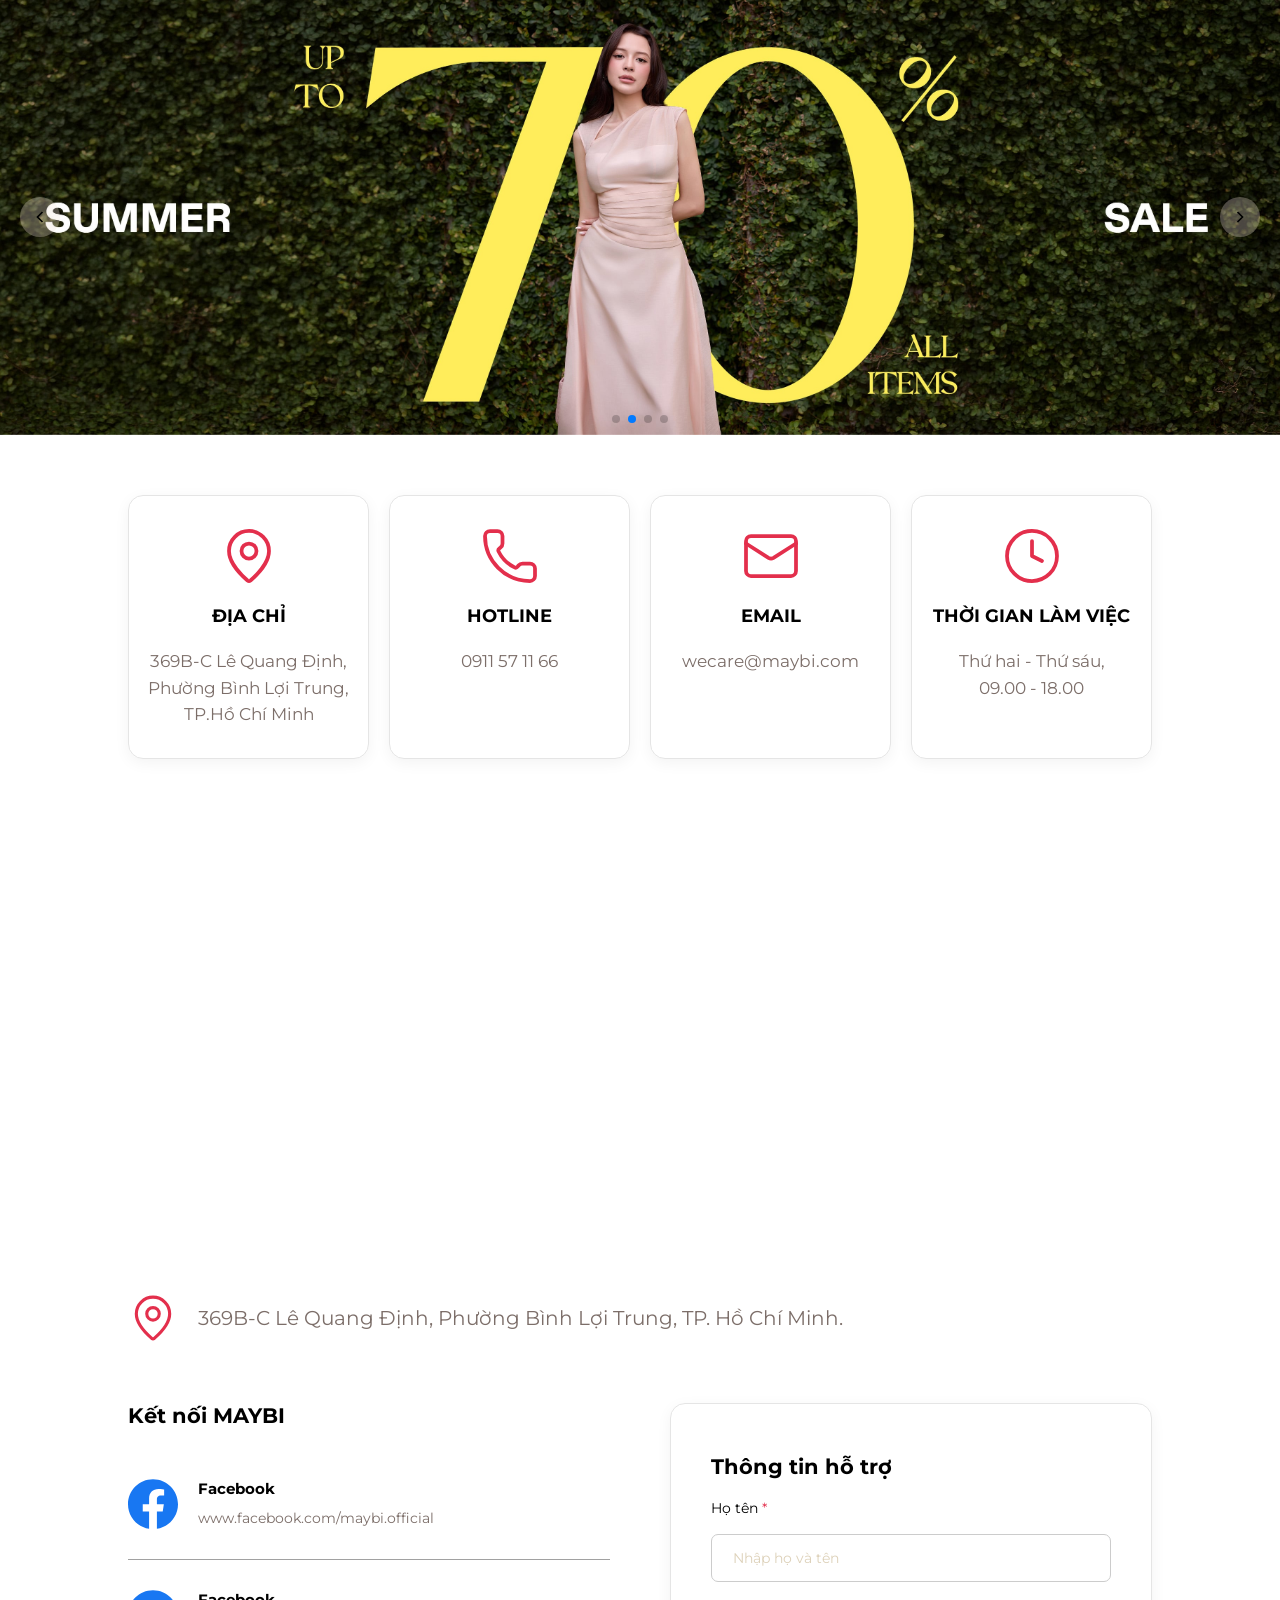
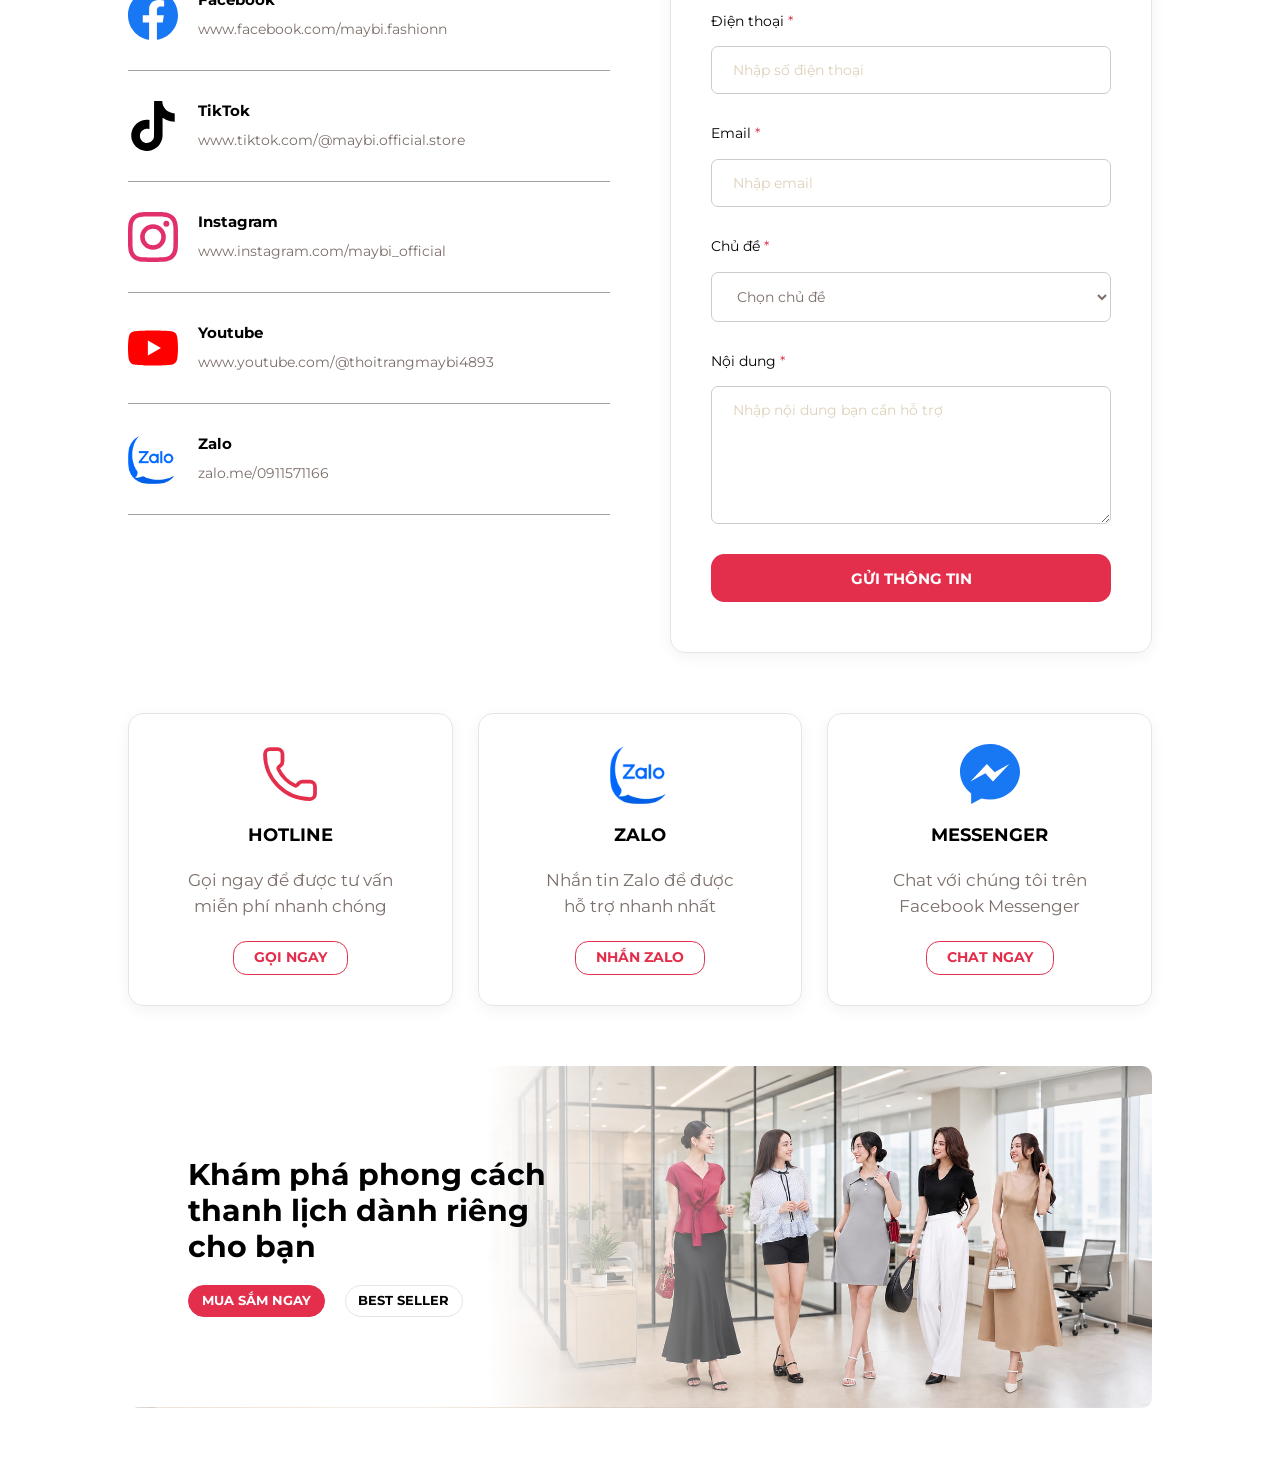
<file: 2pagehrv/contact.html>
<!DOCTYPE html>
<html lang="en">

<head>
    <meta charset="UTF-8">
    <meta name="viewport" content="width=device-width, initial-scale=1.0">
    <title>Document</title>
    <link rel='stylesheet' href='css/default.css'>
    <link rel='stylesheet' href='css/contact.css'>
    <link rel='stylesheet' href='css/about.css'>
    <link rel='stylesheet' href='css/contact_responsive.css'>
    <link rel='stylesheet' href='css/about_reponsive.css'>
    <link rel="stylesheet" href="./public/css/swiper-bundle.min.css">
</head>

<body>
    <!-- SVG -->
    <svg style="display: none;" xmlns="http://www.w3.org/2000/svg">
        <defs>
            <symbol id="icon-map-pin" viewBox="0 0 24 24" fill="none" stroke="currentColor" stroke-width="1.5"
                stroke-linecap="round" stroke-linejoin="round">
                <path
                    d="M20 10c0 4.993-5.539 10.193-7.399 11.799a1 1 0 0 1-1.202 0C9.539 20.193 4 14.993 4 10a8 8 0 0 1 16 0">
                </path>
                <circle cx="12" cy="10" r="3"></circle>
            </symbol>

            <symbol id="icon-phone" viewBox="0 0 24 24" fill="none" stroke="currentColor" stroke-width="1.5"
                stroke-linecap="round" stroke-linejoin="round">
                <path
                    d="M13.832 16.568a1 1 0 0 0 1.213-.303l.355-.465A2 2 0 0 1 17 15h3a2 2 0 0 1 2 2v3a2 2 0 0 1-2 2A18 18 0 0 1 2 4a2 2 0 0 1 2-2h3a2 2 0 0 1 2 2v3a2 2 0 0 1-.8 1.6l-.468.351a1 1 0 0 0-.292 1.233 14 14 0 0 0 6.392 6.384">
                </path>
            </symbol>

            <symbol id="icon-mail" viewBox="0 0 24 24" fill="none" stroke="currentColor" stroke-width="1.5"
                stroke-linecap="round" stroke-linejoin="round">
                <path d="m22 7-8.991 5.727a2 2 0 0 1-2.009 0L2 7"></path>
                <rect x="2" y="4" width="20" height="16" rx="2"></rect>
            </symbol>

            <symbol id="icon-clock" viewBox="0 0 24 24" fill="none" stroke="currentColor" stroke-width="1.5"
                stroke-linecap="round" stroke-linejoin="round">
                <circle cx="12" cy="12" r="10"></circle>
                <path d="M12 6v6l4 2"></path>
            </symbol>

            <!-- Social Icons -->
            <symbol id="icon-fb" viewBox="0 0 24 24" fill="currentColor">
                <path
                    d="M24 12.073c0-6.627-5.373-12-12-12s-12 5.373-12 12c0 5.99 4.388 10.954 10.125 11.854v-8.385H7.078v-3.47h3.047V9.43c0-3.007 1.792-4.669 4.533-4.669 1.312 0 2.686.235 2.686.235v2.953H15.83c-1.491 0-1.956.925-1.956 1.874v2.25h3.328l-.532 3.47h-2.796v8.385C19.612 23.027 24 18.062 24 12.073z">
                </path>
            </symbol>

            <symbol id="icon-tiktok" viewBox="0 0 24 24" fill="currentColor">
                <path
                    d="M12.525.02c1.31-.02 2.61-.01 3.91-.02.08 1.53.63 3.09 1.75 4.17 1.12 1.11 2.7 1.62 4.24 1.79v4.03c-1.44-.05-2.89-.35-4.2-.97-.57-.26-1.1-.59-1.62-.93-.01 2.92.01 5.84-.02 8.75-.08 1.4-.54 2.79-1.35 3.94-1.31 1.92-3.58 3.17-5.91 3.21-1.43.08-2.86-.31-4.08-1.03-2.02-1.19-3.44-3.37-3.65-5.71-.02-.5-.03-1-.01-1.49.18-1.9 1.12-3.72 2.58-4.96 1.66-1.44 3.98-2.13 6.15-1.72.02 1.48-.04 2.96-.04 4.44-.99-.32-2.15-.23-3.02.37-.63.41-1.11 1.04-1.36 1.75-.21.51-.15 1.07-.14 1.61.24 1.64 1.82 3.02 3.5 2.87 1.12-.01 2.19-.66 2.77-1.61.19-.33.4-.67.41-1.06.1-1.79.06-3.57.07-5.36.01-4.03-.01-8.05.02-12.07z">
                </path>
            </symbol>

            <symbol id="icon-ig" viewBox="0 0 24 24" fill="currentColor">
                <path
                    d="M12 2.163c3.204 0 3.584.012 4.85.07 3.252.148 4.771 1.691 4.919 4.919.058 1.265.069 1.645.069 4.849 0 3.205-.012 3.584-.069 4.849-.149 3.225-1.664 4.771-4.919 4.919-1.266.058-1.644.07-4.85.07-3.204 0-3.584-.012-4.849-.07-3.26-.149-4.771-1.699-4.919-4.92-.058-1.265-.07-1.644-.07-4.849 0-3.204.013-3.583.07-4.849.149-3.227 1.664-4.771 4.919-4.919 1.266-.057 1.645-.069 4.849-.069zM12 0C8.741 0 8.333.014 7.053.072 2.695.272.273 2.69.073 7.052.014 8.333 0 8.741 0 12c0 3.259.014 3.668.072 4.948.2 4.358 2.618 6.78 6.98 6.98C8.333 23.986 8.741 24 12 24c3.259 0 3.668-.014 4.948-.072 4.354-.2 6.782-2.618 6.979-6.98.059-1.28.073-1.689.073-4.948 0-3.259-.014-3.667-.072-4.947-.196-4.354-2.617-6.78-6.979-6.98C15.668.014 15.259 0 12 0zm0 5.838a6.162 6.162 0 100 12.324 6.162 6.162 0 000-12.324zM12 16a4 4 0 110-8 4 4 0 010 8zm6.406-11.845a1.44 1.44 0 100 2.881 1.44 1.44 0 000-2.881z">
                </path>
            </symbol>

            <symbol id="icon-yt" viewBox="0 0 24 24" fill="currentColor">
                <path
                    d="M23.498 6.186a3.016 3.016 0 0 0-2.122-2.136C19.505 3.545 12 3.545 12 3.545s-7.505 0-9.377.505A3.017 3.017 0 0 0 .502 6.186C0 8.07 0 12 0 12s0 3.93.502 5.814a3.016 3.016 0 0 0 2.122 2.136c1.871.505 9.376.505 9.376.505s7.505 0 9.377-.505a3.015 3.015 0 0 0 2.122-2.136C24 15.93 24 12 24 12s0-3.93-.502-5.814zM9.545 15.568V8.432L15.818 12l-6.273 3.568z">
                </path>
            </symbol>

            <symbol id="icon-messenger" viewBox="0 0 24 24" fill="currentColor">
                <path
                    d="M12 0C5.373 0 0 4.974 0 11.111c0 3.498 1.744 6.614 4.469 8.654V24l4.088-2.242c1.092.301 2.246.464 3.443.464 6.627 0 12-4.974 12-11.111S18.627 0 12 0zm1.191 14.963l-3.055-3.26-5.963 3.26 6.559-6.963 3.131 3.259 5.889-3.259-6.561 6.963z">
                </path>
            </symbol>
        </defs>
    </svg>

    <section class="slider swiper">
        <div class="slider-wrapper swiper-wrapper">
            <div class="slider-item swiper-slide">
                <div class="slider-thumb">
                    <picture>
                        <source media="(max-width: 768px)" srcset="public/images/slider-2-mobile.jpg">
                        <img class="slider-img" src="./public/images/slider-2.jpg" alt="Slider 2">
                    </picture>
                </div>
            </div>
            <div class="slider-item swiper-slide">
                <div class="slider-thumb">
                    <picture>
                        <source media="(max-width: 768px)" srcset="public/images/slider-3-mobile.jpg">
                        <img class="slider-img" src="./public/images/slider-3.jpg" alt="Slider 3">
                    </picture>
                </div>
            </div>
            <div class="slider-item swiper-slide">
                <div class="slider-thumb">
                    <picture>
                        <source media="(max-width: 768px)" srcset="public/images/slider-4-mobile.jpg">
                        <img class="slider-img" src="./public/images/slider-4.jpg" alt="Slider 4">
                    </picture>
                </div>
            </div>
            <div class="slider-item swiper-slide">
                <div class="slider-thumb">
                    <picture>
                        <source media="(max-width: 768px)" srcset="public/images/slider-5-mobile.jpg">
                        <img class="slider-img" src="./public/images/slider-5.jpg" alt="Slider 5">
                    </picture>
                </div>
            </div>
        </div>

        <!-- Controls -->
        <button class="slider-control slider-control-prev" aria-label="Previous slide">
            <svg viewBox="0 0 24 24" fill="none" stroke="currentColor" stroke-width="2">
                <path d="M15 18l-6-6 6-6" />
            </svg>
        </button>
        <button class="slider-control slider-control-next" aria-label="Next slide">
            <svg viewBox="0 0 24 24" fill="none" stroke="currentColor" stroke-width="2">
                <path d="M9 18l6-6-6-6" />
            </svg>
        </button>
        <div class="swiper-pagination"></div>
    </section>

    <section class="contact">
        <div class="contact-list">
            <!-- Khối 1 -->
            <div class="contact-item">
                <div class="contact-icon">
                    <div class="contact-icon_thumb">
                        <svg class="contact-icon_img">
                            <use href="#icon-map-pin"></use>
                        </svg>
                    </div>
                </div>
                <h3 class="contact-title">ĐỊA CHỈ</h3>
                <p class="contact-desc">369B-C Lê Quang Định, <br>Phường Bình Lợi Trung, <br>TP.Hồ Chí Minh</p>
            </div>
            <!-- Khối 2 -->
            <div class="contact-item">
                <div class="contact-icon">
                    <div class="contact-icon_thumb">
                        <svg class="contact-icon_img">
                            <use href="#icon-phone"></use>
                        </svg>
                    </div>
                </div>
                <h3 class="contact-title">HOTLINE</h3>
                <p class="contact-desc">0911 57 11 66</p>
            </div>
            <!-- Khối 3 -->
            <div class="contact-item">
                <div class="contact-icon">
                    <div class="contact-icon_thumb">
                        <svg class="contact-icon_img">
                            <use href="#icon-mail"></use>
                        </svg>
                    </div>
                </div>
                <h3 class="contact-title">EMAIL</h3>
                <p class="contact-desc">wecare@maybi.com</p>
            </div>
            <!-- Khối 4 -->
            <div class="contact-item">
                <div class="contact-icon">
                    <div class="contact-icon_thumb">
                        <svg class="contact-icon_img">
                            <use href="#icon-clock"></use>
                        </svg>
                    </div>
                </div>
                <h3 class="contact-title">THỜI GIAN <br> LÀM VIỆC</h3>
                <p class="contact-desc">Thứ hai - Thứ sáu,<br>09.00 - 18.00</p>
            </div>
        </div>
    </section>

    <section class="contact">
        <div class="contact-content">
            <div class="contact-map">
                <iframe
                    src="https://www.google.com/maps/embed?pb=!1m18!1m12!1m3!1d3918.9779142289217!2d106.68720697480542!3d10.813001889337995!2m3!1f0!2f0!3f0!3m2!1i1024!2i768!4f13.1!3m3!1m2!1s0x317528e840fa9687%3A0x4edaf60f368fdad6!2zMzY5QiBMw6ogUXVhbmcgxJDhu4tuaCwgQsOsbmggTOG7o2kgVHJ1bmcsIEjhu5MgQ2jDrSBNaW5oIDcwMDAwMCwgVmnhu4d0IE5hbQ!5e0!3m2!1svi!2s!4v1786009723018!5m2!1svi!2s"
                    width="100%" height="450" style="border:0;" allowfullscreen="" loading="lazy"
                    referrerpolicy="strict-origin-when-cross-origin"></iframe>
            </div>
            <div class="contact-address">
                <div class="contact-address_thumb">
                    <svg class="contact-address_img">
                        <use href="#icon-map-pin"></use>
                    </svg>
                </div>

                <a class="contact-address_street" href="https://maps.app.goo.gl/pZiz5PxcCo2v3xgp9" target="_blank">
                    <p class="">369B-C Lê Quang Định, Phường Bình Lợi Trung, TP. Hồ Chí Minh.</p>
                </a>
            </div>
        </div>
    </section>

    <section class="contact">
        <div class="contact-connect">
            <div class="contact-left">
                <h2>Kết nối MAYBI</h2>
                <ul class="connect-list">
                    <li class="connect-item">
                        <a class="sub" href="https://www.facebook.com/maybi.official" target="_blank">
                            <div class="sub_thumb">
                                <svg class="sub_img">
                                    <use href="#icon-fb"></use>
                                </svg>
                            </div>
                            <div class="sub_text">
                                <h3>Facebook</h3>
                                <p>www.facebook.com/maybi.official</p>
                            </div>
                        </a>
                    </li>

                    <li class="connect-item">
                        <a class="sub" href="https://www.facebook.com/maybi.fashionn" target="_blank">
                            <div class="sub_thumb">
                                <svg class="sub_img">
                                    <use href="#icon-fb"></use>
                                </svg>
                            </div>
                            <div class="sub_text">
                                <h3>Facebook</h3>
                                <p>www.facebook.com/maybi.fashionn</p>
                            </div>
                        </a>
                    </li>

                    <li class="connect-item">
                        <a class="sub" href="https://www.tiktok.com/@maybifashion" target="_blank">
                            <div class="sub_thumb sub_thumb--black">
                                <svg class="sub_img">
                                    <use href="#icon-tiktok"></use>
                                </svg>
                            </div>
                            <div class="sub_text">
                                <h3>TikTok</h3>
                                <p>www.tiktok.com/@maybi.official.store</p>
                            </div>
                        </a>
                    </li>

                    <li class="connect-item">
                        <a class="sub" href="https://www.instagram.com/maybi_official" target="_blank">
                            <div class="sub_thumb sub_thumb--ins">
                                <svg class="sub_img">
                                    <use href="#icon-ig"></use>
                                </svg>
                            </div>
                            <div class="sub_text">
                                <h3>Instagram</h3>
                                <p>www.instagram.com/maybi_official</p>
                            </div>
                        </a>
                    </li>

                    <li class="connect-item">
                        <a class="sub" href="https://www.youtube.com/@thoitrangmaybi4893/featured" target="_blank">
                            <div class="sub_thumb sub_thumb--yt">
                                <svg class="sub_img">
                                    <use href="#icon-yt"></use>
                                </svg>
                            </div>
                            <div class="sub_text">
                                <h3>Youtube</h3>
                                <p>www.youtube.com/@thoitrangmaybi4893</p>
                            </div>
                        </a>
                    </li>

                    <li class="connect-item">
                        <a class="sub" href="https://zalo.me/0911571166" target="_blank">
                            <div class="sub_thumb">
                                <img src="./public/images/zalo-icon.png" class="sub_img">
                                </img>
                            </div>
                            <div class="sub_text">
                                <h3>Zalo</h3>
                                <p>zalo.me/0911571166</p>
                            </div>
                        </a>
                    </li>
                </ul>
            </div>
            <div class="contact-right">
                <div class="contact-form">
                    <h2>Thông tin hỗ trợ</h2>
                    <form class="contact-form_ele" id="maybi-contact-form" method="POST" action="#">
                        <div class="contact-form_ele_item">
                            <label>Họ tên <span>*</span></label>
                            <input type="text" name="name" placeholder="Nhập họ và tên">
                        </div>

                        <div class="contact-form_ele_item">
                            <label>Điện thoại <span>*</span></label>
                            <input type="text" name="phone" placeholder="Nhập số điện thoại">
                        </div>

                        <div class="contact-form_ele_item"><label for="">Email <span>*</span></label>
                            <input type="text" name="email" placeholder="Nhập email">
                        </div>

                        <div class="contact-form_ele_item"> <label for="">Chủ đề <span>*</span></label>
                            <select name="topic">
                                <option value="0">Chọn chủ đề</option>
                                <option value="Tư vấn sản phẩm">Tư vấn sản phẩm</option>
                                <option value="Hỗ trợ đơn hàng">Hỗ trợ đơn hàng</option>
                                <option value="Đổi trả - bảo hành">Đổi trả - bảo hành</option>
                                <option value="Hợp tác - khác">Hợp tác - khác</option>
                            </select>
                        </div>

                        <div class="contact-form_ele_item"><label for="">Nội dung <span>*</span></label>
                            <textarea name="content" rows="6" placeholder="Nhập nội dung bạn cần hỗ trợ"></textarea>
                        </div>

                        <button type="submit" class="btn-submit" id="submit-contact-btn"><span>GỬI THÔNG
                                TIN</span></button>
                    </form>
                </div>
            </div>
        </div>
    </section>

    <section class="contact">
        <div class="contact-support">
            <!-- Khối 1 -->
            <div class="contact-item">
                <div class="contact-icon">
                    <div class="contact-icon_thumb">
                        <svg class="contact-icon_img">
                            <use href="#icon-phone"></use>
                        </svg>
                    </div>
                </div>
                <h3 class="contact-title">HOTLINE</h3>
                <p class="contact-desc">Gọi ngay để được tư vấn miễn phí nhanh chóng</p>
                <a href="tel:0911571166" class="contact-btn">
                    <button>
                        <span>GỌI NGAY</span>
                    </button>
                </a>
            </div>
            <!-- Khối 2 -->
            <div class="contact-item">
                <div class="contact-icon">
                    <div class="contact-icon_thumb">
                        <img class="sub_img" src="./public/images/zalo-icon.png">
                    </div>
                </div>
                <h3 class="contact-title">ZALO</h3>
                <p class="contact-desc">Nhắn tin Zalo để được hỗ trợ nhanh nhất</p>
                <a href="https://zalo.me/0911571166" class="contact-btn" target="_blank">
                    <button>
                        <span>NHẮN ZALO</span>
                    </button>
                </a>
            </div>
            <!-- Khối 3 -->
            <div class="contact-item">
                <div class="contact-icon">
                    <div class="contact-icon_thumb contact-icon_thumb--blue">
                        <svg class="contact-icon_img">
                            <use href="#icon-messenger"></use>
                        </svg>
                    </div>
                </div>
                <h3 class="contact-title">MESSENGER</h3>
                <p class="contact-desc">Chat với chúng tôi trên Facebook Messenger</p>
                <a href="https://m.me/maybi.official" class="contact-btn" target="_blank">
                    <button>
                        <span>CHAT NGAY</span>
                    </button>
                </a>
            </div>
        </div>
    </section>

    <section class="contact">
        <div class="contact-discover">
            <div class="discover-list">
                <h2 class="discover-list_title">Khám phá phong cách thanh lịch dành riêng cho bạn</h2>
                <div class="discover-list_item">
                    <button class="btn-buy" id=""><span>MUA SẮM NGAY</span></button>
                    <button class="btn-sale" id=""><span>BEST SELLER</span></button>
                </div>
            </div>
        </div>
    </section>

    <script src="./public/js/swiper-bundle.min.js"></script>
    <script src="./js/about.js"></script>
    <script src="./js/maybi_contact.js"></script>
    <script type="text/javascript" src="js/main.js"></script>
</body>

</html>
</file>
<file: 2pagehrv/css/default.css>
@import url("https://fonts.googleapis.com/css2?family=Montserrat:ital,wght@0,100..900;1,100..900&display=swap");

* {
  box-sizing: border-box;
  margin: 0;
  padding: 0;
  font-family: "Montserrat", sans-serif;
}

:root {
  --red: #950505;
  --black: #000000;
  --white: #fff;
  --pink: #ea84ab;
  --pink-hover: #dd0071;
  --primary: rgb(91, 197, 242);
  --secondary: rgb(20, 30, 210);
  --dark-blue: rgb(0, 55, 122);
  --bg-blue: #b7edff;
  --black-opacity2: rgba(0, 0, 0, 0.8);
  --shadow-1: 0px 6px 34px rgba(215, 216, 222, 0.41);
  --input-border-custom: #ced4da;
  --bg-content: #fdfaf5;
  --bg-list: rgba(242, 227, 216, 0.3);
  --text-green: #1b5b31;
  --text-gray: #364f42;
  --bg-pink: #fef7f1;
  --bg-red-show: #ea3b48;
  --bg-gray: rgba(0, 0, 0, 0.4);
  --text-red: #e32f4c;
  --text-gray: #737373;
  --icon-social: #1877f2;
  --text-gray: #7c6e69;
}

body {
  line-height: 1.4;
  overflow-x: hidden;
  font-family: "Montserrat", sans-serif;
  background-color: var(--white);
}

html {
  scroll-behavior: smooth;
  font-size: 62.5%;
}

.border {
  border: 1px solid var(--black);
}

textarea:focus,
input:focus,
select:focus,
button:focus {
  outline: none;
}

::placeholder {
  /* Chrome, Firefox, Opera, Safari 10.1+ */
  color: #ddd1b9;
  opacity: 1;
  /* Firefox */
}

:-ms-input-placeholder {
  /* Internet Explorer 10-11 */
  color: #ddd1b9;
}

::-ms-input-placeholder {
  /* Microsoft Edge */
  color: #ddd1b9;
}

*,
*:before,
*:after {
  box-sizing: border-box;
  -moz-box-sizing: border-box;
  -webkit-box-sizing: border-box;
}

a {
  text-decoration: none;
}

a,
button {
  color: inherit;
  line-height: inherit;
  text-decoration: none;
  cursor: pointer;
}

p {
  margin-top: 0;
  margin-bottom: 1rem;
}

img {
  -ms-interpolation-mode: bicubic;
  border: 0;
  vertical-align: middle;
  max-width: 100%;
  height: auto;
}

h1,
h2,
h3,
h4,
h5,
h6 {
  margin-top: 0px;
  line-height: 1.2;
}

ul {
  list-style: outside none none;
  margin: 0;
  padding: 0;
}

p:last-child {
  margin-bottom: 0;
}

/*--------------------------------------------------------------default--*/
.container {
  margin: 0 auto;
  width: 100%;
  position: relative;
}

/* Container */

@media (min-width: 576px) {
  .container,
  .container-sm {
    padding-left: 10px;
    padding-right: 10px;
    max-width: 90% !important;
  }
}

@media (min-width: 768px) {
  .container {
    padding: 0;
    max-width: 720px !important;
  }
}

@media (min-width: 992px) {
  .container,
  .container-lg,
  .container-md,
  .container-sm {
    padding: 0;
    max-width: 879px !important;
  }
}

@media (min-width: 1199px) {
  .container,
  .container-lg,
  .container-md,
  .container-sm,
  .container-xl {
    padding: 0;
    max-width: 1100px !important;
  }
}

@media (min-width: 1400px) {
  .container,
  .container-lg,
  .container-md,
  .container-sm,
  .container-xl {
    padding: 0;
    max-width: 1290px !important;
  }
}

@media (min-width: 1600px) {
  .container,
  .container-lg,
  .container-md,
  .container-sm,
  .container-xl {
    padding: 0;
    max-width: 1290px !important;
  }
}

.grid-2 {
  display: grid;
  grid-template-columns: 1fr 1fr;
  flex-wrap: wrap;
}

.d-flex {
  display: flex;
}

.xs-block {
  display: none !important;
}
@media (max-width: 575px) {
  .xs-block {
    display: block;
  }
}

.gap-1 {
  gap: 1em;
}
.gap-2 {
  gap: 2em;
}

.row {
  --bs-gutter-x: 1.5rem;
  --bs-gutter-y: 0;
  display: flex;
  flex-wrap: wrap;
  margin-top: calc(var(--bs-gutter-y) * -1);
  margin-right: calc(var(--bs-gutter-x) * -0.5);
  margin-left: calc(var(--bs-gutter-x) * -0.5);
}

.row > * {
  flex-shrink: 0;
  width: 100%;
  max-width: 100%;
  padding-right: calc(var(--bs-gutter-x) * 0.5);
  padding-left: calc(var(--bs-gutter-x) * 0.5);
  margin-top: var(--bs-gutter-y);
}

.col {
  flex: 1 0 0%;
}

.row-cols-auto > * {
  flex: 0 0 auto;
  width: auto;
}

.row-cols-1 > * {
  flex: 0 0 auto;
  width: 100%;
}

.row-cols-2 > * {
  flex: 0 0 auto;
  width: 50%;
}

.row-cols-3 > * {
  flex: 0 0 auto;
  width: 33.3333333333%;
}

.row-cols-4 > * {
  flex: 0 0 auto;
  width: 25%;
}

.row-cols-5 > * {
  flex: 0 0 auto;
  width: 20%;
}

.row-cols-6 > * {
  flex: 0 0 auto;
  width: 16.6666666667%;
}

@media (min-width: 576px) {
  .col-sm {
    flex: 1 0 0%;
  }

  .row-cols-sm-auto > * {
    flex: 0 0 auto;
    width: auto;
  }

  .row-cols-sm-1 > * {
    flex: 0 0 auto;
    width: 100%;
  }

  .row-cols-sm-2 > * {
    flex: 0 0 auto;
    width: 50%;
  }

  .row-cols-sm-3 > * {
    flex: 0 0 auto;
    width: 33.3333333333%;
  }

  .row-cols-sm-4 > * {
    flex: 0 0 auto;
    width: 25%;
  }

  .row-cols-sm-5 > * {
    flex: 0 0 auto;
    width: 20%;
  }

  .row-cols-sm-6 > * {
    flex: 0 0 auto;
    width: 16.6666666667%;
  }
}

@media (min-width: 768px) {
  .col-md {
    flex: 1 0 0%;
  }

  .row-cols-md-auto > * {
    flex: 0 0 auto;
    width: auto;
  }

  .row-cols-md-1 > * {
    flex: 0 0 auto;
    width: 100%;
  }

  .row-cols-md-2 > * {
    flex: 0 0 auto;
    width: 50%;
  }

  .row-cols-md-3 > * {
    flex: 0 0 auto;
    width: 33.3333333333%;
  }

  .row-cols-md-4 > * {
    flex: 0 0 auto;
    width: 25%;
  }

  .row-cols-md-5 > * {
    flex: 0 0 auto;
    width: 20%;
  }

  .row-cols-md-6 > * {
    flex: 0 0 auto;
    width: 16.6666666667%;
  }
}

@media (min-width: 992px) {
  .col-lg {
    flex: 1 0 0%;
  }

  .row-cols-lg-auto > * {
    flex: 0 0 auto;
    width: auto;
  }

  .row-cols-lg-1 > * {
    flex: 0 0 auto;
    width: 100%;
  }

  .row-cols-lg-2 > * {
    flex: 0 0 auto;
    width: 50%;
  }

  .row-cols-lg-3 > * {
    flex: 0 0 auto;
    width: 33.3333333333%;
  }

  .row-cols-lg-4 > * {
    flex: 0 0 auto;
    width: 25%;
  }

  .row-cols-lg-5 > * {
    flex: 0 0 auto;
    width: 20%;
  }

  .row-cols-lg-6 > * {
    flex: 0 0 auto;
    width: 16.6666666667%;
  }
}

@media (min-width: 1200px) {
  .col-xl {
    flex: 1 0 0%;
  }

  .row-cols-xl-auto > * {
    flex: 0 0 auto;
    width: auto;
  }

  .row-cols-xl-1 > * {
    flex: 0 0 auto;
    width: 100%;
  }

  .row-cols-xl-2 > * {
    flex: 0 0 auto;
    width: 50%;
  }

  .row-cols-xl-3 > * {
    flex: 0 0 auto;
    width: 33.3333333333%;
  }

  .row-cols-xl-4 > * {
    flex: 0 0 auto;
    width: 25%;
  }

  .row-cols-xl-5 > * {
    flex: 0 0 auto;
    width: 20%;
  }

  .row-cols-xl-6 > * {
    flex: 0 0 auto;
    width: 16.6666666667%;
  }
}

@media (min-width: 1400px) {
  .col-xxl {
    flex: 1 0 0%;
  }

  .row-cols-xxl-auto > * {
    flex: 0 0 auto;
    width: auto;
  }

  .row-cols-xxl-1 > * {
    flex: 0 0 auto;
    width: 100%;
  }

  .row-cols-xxl-2 > * {
    flex: 0 0 auto;
    width: 50%;
  }

  .row-cols-xxl-3 > * {
    flex: 0 0 auto;
    width: 33.3333333333%;
  }

  .row-cols-xxl-4 > * {
    flex: 0 0 auto;
    width: 25%;
  }

  .row-cols-xxl-5 > * {
    flex: 0 0 auto;
    width: 20%;
  }

  .row-cols-xxl-6 > * {
    flex: 0 0 auto;
    width: 16.6666666667%;
  }
}

.col-auto {
  flex: 0 0 auto;
  width: auto;
}

.col-1 {
  flex: 0 0 auto;
  width: 8.33333333%;
}

.col-2 {
  flex: 0 0 auto;
  width: 16.66666667%;
}

.col-3 {
  flex: 0 0 auto;
  width: 25%;
}

.col-4 {
  flex: 0 0 auto;
  width: 33.33333333%;
}

.col-5 {
  flex: 0 0 auto;
  width: 41.66666667%;
}

.col-6 {
  flex: 0 0 auto;
  width: 50%;
}

.col-7 {
  flex: 0 0 auto;
  width: 58.33333333%;
}

.col-8 {
  flex: 0 0 auto;
  width: 66.66666667%;
}

.col-9 {
  flex: 0 0 auto;
  width: 75%;
}

.col-10 {
  flex: 0 0 auto;
  width: 83.33333333%;
}

.col-11 {
  flex: 0 0 auto;
  width: 91.66666667%;
}

.col-12 {
  flex: 0 0 auto;
  width: 100%;
}

.offset-1 {
  margin-left: 8.33333333%;
}

.offset-2 {
  margin-left: 16.66666667%;
}

.offset-3 {
  margin-left: 25%;
}

.offset-4 {
  margin-left: 33.33333333%;
}

.offset-5 {
  margin-left: 41.66666667%;
}

.offset-6 {
  margin-left: 50%;
}

.offset-7 {
  margin-left: 58.33333333%;
}

.offset-8 {
  margin-left: 66.66666667%;
}

.offset-9 {
  margin-left: 75%;
}

.offset-10 {
  margin-left: 83.33333333%;
}

.offset-11 {
  margin-left: 91.66666667%;
}
@media (min-width: 576px) {
  .col-sm-auto {
    flex: 0 0 auto;
    width: auto;
  }

  .col-sm-1 {
    flex: 0 0 auto;
    width: 8.33333333%;
  }

  .col-sm-2 {
    flex: 0 0 auto;
    width: 16.66666667%;
  }

  .col-sm-3 {
    flex: 0 0 auto;
    width: 25%;
  }

  .col-sm-4 {
    flex: 0 0 auto;
    width: 33.33333333%;
  }

  .col-sm-5 {
    flex: 0 0 auto;
    width: 41.66666667%;
  }

  .col-sm-6 {
    flex: 0 0 auto;
    width: 50%;
  }

  .col-sm-7 {
    flex: 0 0 auto;
    width: 58.33333333%;
  }

  .col-sm-8 {
    flex: 0 0 auto;
    width: 66.66666667%;
  }

  .col-sm-9 {
    flex: 0 0 auto;
    width: 75%;
  }

  .col-sm-10 {
    flex: 0 0 auto;
    width: 83.33333333%;
  }

  .col-sm-11 {
    flex: 0 0 auto;
    width: 91.66666667%;
  }

  .col-sm-12 {
    flex: 0 0 auto;
    width: 100%;
  }

  .offset-sm-0 {
    margin-left: 0;
  }

  .offset-sm-1 {
    margin-left: 8.33333333%;
  }

  .offset-sm-2 {
    margin-left: 16.66666667%;
  }

  .offset-sm-3 {
    margin-left: 25%;
  }

  .offset-sm-4 {
    margin-left: 33.33333333%;
  }

  .offset-sm-5 {
    margin-left: 41.66666667%;
  }

  .offset-sm-6 {
    margin-left: 50%;
  }

  .offset-sm-7 {
    margin-left: 58.33333333%;
  }

  .offset-sm-8 {
    margin-left: 66.66666667%;
  }

  .offset-sm-9 {
    margin-left: 75%;
  }

  .offset-sm-10 {
    margin-left: 83.33333333%;
  }

  .offset-sm-11 {
    margin-left: 91.66666667%;
  }
}

@media (min-width: 768px) {
  .col-md-auto {
    flex: 0 0 auto;
    width: auto;
  }

  .col-md-1 {
    flex: 0 0 auto;
    width: 8.33333333%;
  }

  .col-md-2 {
    flex: 0 0 auto;
    width: 16.66666667%;
  }

  .col-md-3 {
    flex: 0 0 auto;
    width: 25%;
  }

  .col-md-4 {
    flex: 0 0 auto;
    width: 33.33333333%;
  }

  .col-md-5 {
    flex: 0 0 auto;
    width: 41.66666667%;
  }

  .col-md-6 {
    flex: 0 0 auto;
    width: 50%;
  }

  .col-md-7 {
    flex: 0 0 auto;
    width: 58.33333333%;
  }

  .col-md-8 {
    flex: 0 0 auto;
    width: 66.66666667%;
  }

  .col-md-9 {
    flex: 0 0 auto;
    width: 75%;
  }

  .col-md-10 {
    flex: 0 0 auto;
    width: 83.33333333%;
  }

  .col-md-11 {
    flex: 0 0 auto;
    width: 91.66666667%;
  }

  .col-md-12 {
    flex: 0 0 auto;
    width: 100%;
  }

  .offset-md-0 {
    margin-left: 0;
  }

  .offset-md-1 {
    margin-left: 8.33333333%;
  }

  .offset-md-2 {
    margin-left: 16.66666667%;
  }

  .offset-md-3 {
    margin-left: 25%;
  }

  .offset-md-4 {
    margin-left: 33.33333333%;
  }

  .offset-md-5 {
    margin-left: 41.66666667%;
  }

  .offset-md-6 {
    margin-left: 50%;
  }

  .offset-md-7 {
    margin-left: 58.33333333%;
  }

  .offset-md-8 {
    margin-left: 66.66666667%;
  }

  .offset-md-9 {
    margin-left: 75%;
  }

  .offset-md-10 {
    margin-left: 83.33333333%;
  }

  .offset-md-11 {
    margin-left: 91.66666667%;
  }
}
@media (min-width: 992px) {
  .col-lg-auto {
    flex: 0 0 auto;
    width: auto;
  }

  .col-lg-1 {
    flex: 0 0 auto;
    width: 8.33333333%;
  }

  .col-lg-2 {
    flex: 0 0 auto;
    width: 16.66666667%;
  }

  .col-lg-3 {
    flex: 0 0 auto;
    width: 25%;
  }

  .col-lg-4 {
    flex: 0 0 auto;
    width: 33.33333333%;
  }

  .col-lg-5 {
    flex: 0 0 auto;
    width: 41.66666667%;
  }

  .col-lg-6 {
    flex: 0 0 auto;
    width: 50%;
  }

  .col-lg-7 {
    flex: 0 0 auto;
    width: 58.33333333%;
  }

  .col-lg-8 {
    flex: 0 0 auto;
    width: 66.66666667%;
  }

  .col-lg-9 {
    flex: 0 0 auto;
    width: 75%;
  }

  .col-lg-10 {
    flex: 0 0 auto;
    width: 83.33333333%;
  }

  .col-lg-11 {
    flex: 0 0 auto;
    width: 91.66666667%;
  }

  .col-lg-12 {
    flex: 0 0 auto;
    width: 100%;
  }

  .offset-lg-0 {
    margin-left: 0;
  }

  .offset-lg-1 {
    margin-left: 8.33333333%;
  }

  .offset-lg-2 {
    margin-left: 16.66666667%;
  }

  .offset-lg-3 {
    margin-left: 25%;
  }

  .offset-lg-4 {
    margin-left: 33.33333333%;
  }

  .offset-lg-5 {
    margin-left: 41.66666667%;
  }

  .offset-lg-6 {
    margin-left: 50%;
  }

  .offset-lg-7 {
    margin-left: 58.33333333%;
  }

  .offset-lg-8 {
    margin-left: 66.66666667%;
  }

  .offset-lg-9 {
    margin-left: 75%;
  }

  .offset-lg-10 {
    margin-left: 83.33333333%;
  }

  .offset-lg-11 {
    margin-left: 91.66666667%;
  }
}

@media (min-width: 1200px) {
  .col-xl-auto {
    flex: 0 0 auto;
    width: auto;
  }

  .col-xl-1 {
    flex: 0 0 auto;
    width: 8.33333333%;
  }

  .col-xl-2 {
    flex: 0 0 auto;
    width: 16.66666667%;
  }

  .col-xl-3 {
    flex: 0 0 auto;
    width: 25%;
  }

  .col-xl-4 {
    flex: 0 0 auto;
    width: 33.33333333%;
  }

  .col-xl-5 {
    flex: 0 0 auto;
    width: 41.66666667%;
  }

  .col-xl-6 {
    flex: 0 0 auto;
    width: 50%;
  }

  .col-xl-7 {
    flex: 0 0 auto;
    width: 58.33333333%;
  }

  .col-xl-8 {
    flex: 0 0 auto;
    width: 66.66666667%;
  }

  .col-xl-9 {
    flex: 0 0 auto;
    width: 75%;
  }

  .col-xl-10 {
    flex: 0 0 auto;
    width: 83.33333333%;
  }

  .col-xl-11 {
    flex: 0 0 auto;
    width: 91.66666667%;
  }

  .col-xl-12 {
    flex: 0 0 auto;
    width: 100%;
  }

  .offset-xl-0 {
    margin-left: 0;
  }

  .offset-xl-1 {
    margin-left: 8.33333333%;
  }

  .offset-xl-2 {
    margin-left: 16.66666667%;
  }

  .offset-xl-3 {
    margin-left: 25%;
  }

  .offset-xl-4 {
    margin-left: 33.33333333%;
  }

  .offset-xl-5 {
    margin-left: 41.66666667%;
  }

  .offset-xl-6 {
    margin-left: 50%;
  }

  .offset-xl-7 {
    margin-left: 58.33333333%;
  }

  .offset-xl-8 {
    margin-left: 66.66666667%;
  }

  .offset-xl-9 {
    margin-left: 75%;
  }

  .offset-xl-10 {
    margin-left: 83.33333333%;
  }

  .offset-xl-11 {
    margin-left: 91.66666667%;
  }
}

@media (min-width: 1400px) {
  .col-xxl-auto {
    flex: 0 0 auto;
    width: auto;
  }

  .col-xxl-1 {
    flex: 0 0 auto;
    width: 8.33333333%;
  }

  .col-xxl-2 {
    flex: 0 0 auto;
    width: 16.66666667%;
  }

  .col-xxl-3 {
    flex: 0 0 auto;
    width: 25%;
  }

  .col-xxl-4 {
    flex: 0 0 auto;
    width: 33.33333333%;
  }

  .col-xxl-5 {
    flex: 0 0 auto;
    width: 41.66666667%;
  }

  .col-xxl-6 {
    flex: 0 0 auto;
    width: 50%;
  }

  .col-xxl-7 {
    flex: 0 0 auto;
    width: 58.33333333%;
  }

  .col-xxl-8 {
    flex: 0 0 auto;
    width: 66.66666667%;
  }

  .col-xxl-9 {
    flex: 0 0 auto;
    width: 75%;
  }

  .col-xxl-10 {
    flex: 0 0 auto;
    width: 83.33333333%;
  }

  .col-xxl-11 {
    flex: 0 0 auto;
    width: 91.66666667%;
  }

  .col-xxl-12 {
    flex: 0 0 auto;
    width: 100%;
  }

  .offset-xxl-0 {
    margin-left: 0;
  }

  .offset-xxl-1 {
    margin-left: 8.33333333%;
  }

  .offset-xxl-2 {
    margin-left: 16.66666667%;
  }

  .offset-xxl-3 {
    margin-left: 25%;
  }

  .offset-xxl-4 {
    margin-left: 33.33333333%;
  }

  .offset-xxl-5 {
    margin-left: 41.66666667%;
  }

  .offset-xxl-6 {
    margin-left: 50%;
  }

  .offset-xxl-7 {
    margin-left: 58.33333333%;
  }

  .offset-xxl-8 {
    margin-left: 66.66666667%;
  }

  .offset-xxl-9 {
    margin-left: 75%;
  }

  .offset-xxl-10 {
    margin-left: 83.33333333%;
  }

  .offset-xxl-11 {
    margin-left: 91.66666667%;
  }
}

.py-3 {
  padding: 3rem 0px;
}

.pt-3 {
  padding-top: 3rem;
}

.mb-3 {
  margin-bottom: 3rem;
}

.mb-4 {
  margin-bottom: 4rem;
}

.mb-5 {
  margin-bottom: 5rem;
}

.g-3,
.gx-3 {
  --bs-gutter-x: 1rem;
}

.g-3,
.gy-3 {
  --bs-gutter-y: 1rem;
}

.g-4,
.gx-4 {
  --bs-gutter-x: 1rem;
}

.g-4,
.gy-4 {
  --bs-gutter-y: 1rem;
}

label {
  display: inline-block;
}

.form-label {
  margin-bottom: 0.5rem;
}

.form-control {
  display: block;
  width: 100%;
  padding: 0.5rem 0.9rem;
  line-height: 1.5;
  font-size: 1.3rem;
  -webkit-appearance: none;
  -moz-appearance: none;
  appearance: none;
  color: var(--black);
  background-color: var(--white);
  border: 1px solid var(--input-border-custom);
  border-radius: 4px;
  -webkit-transition:
    border-color 0.15s ease-in-out,
    -webkit-box-shadow 0.15s ease-in-out;
  transition:
    border-color 0.15s ease-in-out,
    -webkit-box-shadow 0.15s ease-in-out;
  transition:
    border-color 0.15s ease-in-out,
    box-shadow 0.15s ease-in-out;
  transition:
    border-color 0.15s ease-in-out,
    box-shadow 0.15s ease-in-out,
    -webkit-box-shadow 0.15s ease-in-out;
}

.form-select {
  --form-select-bg-img: url("data:image/svg+xml,%3csvg xmlns='http://www.w3.org/2000/svg' viewBox='0 0 16 16'%3e%3cpath fill='none' stroke='%23343a40' stroke-linecap='round' stroke-linejoin='round' stroke-width='2' d='M2 5l6 6 6-6'/%3e%3c/svg%3e");
  display: block;
  width: 100%;
  padding: 0.5rem 2.7rem 0.5rem 0.9rem;
  line-height: 1.5;
  -webkit-appearance: none;
  -moz-appearance: none;
  appearance: none;
  background-color: var(--white);
  background-image: var(--form-select-bg-img), var(--form-select-bg-icon, none);
  background-repeat: no-repeat;
  background-position: right 0.9rem center;
  background-size: 16px 12px;
  border: 1px solid var(--input-border-custom);
  border-radius: 4px;
  -webkit-transition:
    border-color 0.15s ease-in-out,
    -webkit-box-shadow 0.15s ease-in-out;
  transition:
    border-color 0.15s ease-in-out,
    -webkit-box-shadow 0.15s ease-in-out;
  transition:
    border-color 0.15s ease-in-out,
    box-shadow 0.15s ease-in-out;
  transition:
    border-color 0.15s ease-in-out,
    box-shadow 0.15s ease-in-out,
    -webkit-box-shadow 0.15s ease-in-out;
}

.news__col__2 {
  display: grid;
  grid-template-columns: 1fr 1fr;
  gap: 1.5rem;
}

@-webkit-keyframes hvr-icon-pulse-shrink {
  to {
    -webkit-transform: scale(0.8);
    transform: scale(0.8);
  }
}
@keyframes hvr-icon-pulse-shrink {
  to {
    -webkit-transform: scale(0.8);
    transform: scale(0.8);
  }
}
</file>
<file: 2pagehrv/css/about.css>
.about {
  width: 80%;
  margin: 0 auto;
  position: relative;
}

.about--border {
  border-top: 1px solid rgba(0, 0, 0, 0.2);
}

/* === SLIDER === */
.slider {
  font-size: 1rem;
  position: relative;
  width: 100%;
  overflow: hidden;
}
/*
.slider-wrapper {
  display: grid;
  width: 100%;
}

.slider-item {
  grid-area: 1 / 1;
  opacity: 0;
  transition: opacity 0.6s ease-in-out;
  pointer-events: none;
  z-index: 1;
}

.slider-item.active {
  opacity: 1;
  pointer-events: auto;
  z-index: 2;
} */

.slider-thumb {
  width: 100%;
}

.slider-img {
  display: block;
  width: 100%;
  height: auto;
  object-fit: cover;
}

/* Controls (Nút Previous / Next) */
.slider-control {
  font-size: 1rem;
  position: absolute;
  top: 50%;
  transform: translateY(-50%);
  background: var(--bg-list);
  border: none;
  width: 4em;
  height: 4em;
  border-radius: 50%;
  cursor: pointer;
  display: flex;
  align-items: center;
  justify-content: center;
  z-index: 10;
  transition: background 0.3s;
}

.slider-control:hover {
  background: var(--white);
}

.slider-control-prev {
  left: 2em;
}

.slider-control-next {
  right: 2em;
}

.slider-control svg {
  width: 2em;
  height: 2em;
  color: var(--black);
}

.swiper-pagination .swiper-pagination--left {
  position: absolute;
  bottom: 2em;
  left: 50%;
  transform: translateX(-50%) !;
  display: flex;
  gap: 1em;
  z-index: 10;
  width: auto;
}

.swiper-pagination-bullet {
  width: 1rem;
  height: 1rem;
  border-radius: 0.5rem;
  background: var(--bg-gray);
  border: none;
  cursor: pointer;
  transition:
    width 0.3s,
    background 0.3s;
  opacity: 1;
  margin: 0;
}

.swiper-pagination-bullet-active {
  width: 2.5rem;
  background: var(--bg-red-show);
}

/* === STATS SECTION === */
.about-stats {
  margin: 4em 0;
}

.stats-grid {
  display: grid;
  grid-template-columns: repeat(6, 1fr);
  gap: 2rem 1rem;
}

.stat-item {
  display: flex;
  flex-direction: column;
  align-items: center;
  justify-content: flex-start;
  text-align: center;
  gap: 1em;
  height: 100%;
}

.stat-icon {
  width: 3.2em;
  height: 3.2em;
  color: var(--bg-red-show);
}

.stat-number {
  font-size: clamp(18px, 1.5vw, 3.8em);
  font-weight: bold;
}

.mobile-br {
  display: none;
}

.stat-label {
  font-size: clamp(16px, 1.1vw, 2.6em);
  color: var(--bg-gray);
  white-space: nowrap;
}

/* === BRAND STORY SECTION === */
.brand-story {
  width: 80%;
  margin: 0 auto;
  margin-top: 10em;
  background-color: var(--white);
}

.brand-story-top {
  display: grid;
  grid-template-columns: 1fr 1fr;
  gap: 3em;
  margin-bottom: 4em;
  align-items: start;
}

.brand-story-subtitle {
  font-size: clamp(16px, 1.1vw, 2.6em);
  font-weight: 600;
  text-transform: uppercase;
  letter-spacing: 0.1em;
  color: var(--bg-red-show);
}

.brand-story-title {
  margin-top: 0.5em;
  font-size: clamp(26px, 1.7vw, 4.2em);
  font-weight: 700;
  color: var(--bg-red-show);
  margin-bottom: 1em;
}

.brand-story-text {
  margin: 1rem 0;
  line-height: 1.8;
  font-weight: 300;
  font-size: clamp(16px, 1.1vw, 2.6em);
  color: var(--text-gray);
  text-align: justify;
}

.text-red {
  color: var(--bg-red-show);
  font-weight: 700;
}

.brand-story-text b,
.brand-story-text strong {
  color: var(--black);
  font-weight: 700;
}

.brand-story-image-wrapper {
  position: sticky;
  top: 6rem;
}

.brand-story-image-inner {
  overflow: hidden;
  border-radius: 1.5em;
}

.brand-story-img {
  width: 100%;
  height: 100%;
  object-fit: cover;
  display: block;
}

.brand-story-bottom {
  font-size: 1rem;
  margin-top: 1em;
}

.brand-story-grid {
  display: grid;
  grid-template-columns: 1fr 1fr;
  row-gap: 1em;
  column-gap: 3em;
  margin-bottom: 4em;
}

.brand-story-grid .brand-story-text {
  margin: 0;
}

.brand-story-slogan {
  font-size: clamp(26px, 1.5vw, 3.8em);
  text-align: center;
  font-weight: bold;
  color: var(--bg-red-show);
  white-space: nowrap;
}

/* === VALUES SECTION === */

.values-section {
  margin-bottom: 8em;
}

.values-top-grid {
  display: grid;
  grid-template-columns: repeat(3, 1fr);
  margin-top: 8em;
  gap: 2em;
}

.value-card {
  display: flex;
  flex-direction: column;
  gap: 2em;
  background-color: var(--white);
  border-radius: 1em;
  padding: 3.2em;
  text-align: center;
  box-shadow: 0 4px 15px rgba(0, 0, 0, 0.1);
}

.value-card:last-child .value-title {
  margin-top: 1em;
}

.value-icon-wrapper {
  display: flex;
  align-items: center;
  justify-content: center;
  width: 4.8em;
  height: 4.8em;
  margin: 0 auto;
  border-radius: 9999px;
  background-color: rgba(255, 0, 0, 0.05);
  color: var(--bg-red-show);
}

.value-icon-wrapper.small {
  width: 5.6em;
  height: 5.6em;
}

.value-icon {
  width: 2.4em;
  height: 2.4em;
}

.value-icon.small {
  width: 3.2em;
  height: 3.2em;
}

.value-title {
  font-size: clamp(18px, 1.5vw, 3.8em);
  letter-spacing: 0.025em;
}

.value-text {
  font-weight: 300;
  font-size: clamp(16px, 1.1vw, 2.6em);
  line-height: 1.8;
  color: var(--text-gray);
}

.core-values-grid {
  display: grid;
  grid-template-columns: repeat(4, 1fr);
  gap: 1rem;
  margin-top: 1.5rem;
}

.core-value-item {
  display: flex;
  flex-direction: column;
  align-items: center;
  gap: 1em;
}

.core-value-label {
  font-size: clamp(12px, 1vw, 2.4em);
}

.values-bottom {
  margin-top: 6rem;
}

.reasons-title {
  font-size: clamp(26px, 1.5vw, 3.8em);
  text-align: center;
  font-weight: 700;
  color: var(--black);
}

.reasons-grid {
  display: grid;
  grid-template-columns: repeat(6, 1fr);
  gap: 2em;
  margin-top: 4em;
}

.reason-item {
  display: flex;
  flex-direction: column;
  align-items: center;
  text-align: center;
  gap: 2em;
}

.reason-icon {
  width: 4em;
  height: 4em;
  color: var(--bg-red-show);
}

.reason-label {
  font-size: clamp(16px, 1.1vw, 2.6em);
  font-weight: 500;
}

/* === TIMELINE SECTION === */
.timeline-section,
.team-section {
  margin: 4em 0;
}

.timeline-title {
  text-align: center;
  font-size: clamp(26px, 1.5vw, 3.8em);
  font-weight: 700;
  color: var(--black);
  text-transform: uppercase;
}

.timeline-container {
  position: relative;
  margin-top: 4em;
}

.timeline-line {
  position: absolute;
  top: 0.625rem;
  left: -2em;
  right: -2em;
  height: 1px;
  background: linear-gradient(
    90deg,
    transparent,
    rgba(0, 0, 0, 0.3) 5%,
    rgba(0, 0, 0, 0.3) 95%,
    transparent
  );
  z-index: 1;
}

.timeline-grid {
  display: grid;
  grid-template-columns: repeat(9, 1fr);
  column-gap: 2em;
  row-gap: 4em;
  position: relative;
}

.timeline-item {
  display: flex;
  flex-direction: column;
  align-items: center;
  text-align: center;
}

.timeline-dot {
  width: 1.5em;
  height: 1.5em;
  margin-bottom: 2em;
  border-radius: 50%;
  border: 2px solid var(--bg-red-show);
  background-color: var(--white);
  position: relative;
  z-index: 2;
}

.timeline-year {
  padding-bottom: 0.5em;
  font-size: clamp(18px, 1.1vw, 2.6em);
  font-weight: bold;
  color: var(--bg-red-show);
}

.timeline-text {
  font-size: clamp(14px, 0.8vw, 1.8em);
  color: var(--text-gray);
  font-weight: 300;
}

/* === TEAM SECTION === */
.team-title {
  font-size: clamp(26px, 1.5vw, 3.8em);
  text-align: center;
  font-weight: 700;
  color: var(--black);
  text-transform: uppercase;
}

.team-grid {
  display: grid;
  grid-template-columns: repeat(6, 1fr);
  gap: 2em;
  margin-top: 4em;
}

.team-item {
  display: flex;
  flex-direction: column;
}

.team-img-wrapper {
  width: 100%;
  aspect-ratio: 4 / 3;
  overflow: hidden;
  border-radius: 1em;
}

.team-img {
  width: 100%;
  height: 100%;
  object-fit: cover;
  transition: transform 0.3s ease;
}

.team-img-wrapper:hover .team-img {
  transform: scale(1.05);
}

.team-name {
  margin-top: 1rem;
  font-size: clamp(16px, 1.1vw, 2.6em);
}

.team-desc {
  margin-top: 0.25rem;
  font-size: clamp(14px, 1vw, 2.4em);
  color: var(--text-gray);
}

.team-action {
  display: flex;
  justify-content: center;
  margin-top: 4em;
}

.team-btn {
  font-size: clamp(16px, 1vw, 2.4em);
  display: inline-flex;
  align-items: center;
  gap: 0.5rem;
  padding: 0.8em 2em;
  border-radius: 2em;
  border: 1px solid var(--bg-red-show);
  background-color: var(--white);
  color: var(--bg-red-show);
  font-weight: bold;
  cursor: pointer;
  transition: all 0.3s ease;
}

.team-btn:hover {
  background-color: var(--bg-red-show);
  color: var(--white);
}

.team-btn-icon {
  width: 1.2em;
  height: 1.2em;
}

/* === COLLECTION SECTION === */
.collection-section {
  margin-top: 8em;
}

.collection-container {
  display: grid;
  grid-template-columns: 1fr 5fr;
  gap: 2rem;
  align-items: center;
}

.collection-title {
  font-size: clamp(24px, 1.5vw, 3.8em);
  line-height: 1.4;
}

.collection-grid {
  display: grid;
  grid-template-columns: repeat(4, 1fr);
  gap: 1.5em;
}

.collection-dots {
  position: static !important;
  transform: none !important;
  justify-content: center !important;
  margin-top: 1.5em;
  width: 100% !important;
}

.collection-card {
  position: relative;
  overflow: hidden;
  border-radius: 1.2em;
  aspect-ratio: 2 / 3;
}

.collection-img {
  width: 100%;
  height: 100%;
  object-fit: cover;
  object-position: top;
  display: block;
  transition: transform 0.3s ease;
}

.collection-card:hover .collection-img {
  transform: scale(1.05);
}

.collection-overlay {
  position: absolute;
  inset: 0;
  background: linear-gradient(to top, rgba(0, 0, 0, 0.7) 0%, transparent 50%);
  pointer-events: none;
}

.collection-content {
  position: absolute;
  bottom: 0;
  left: 0;
  padding: 1.5em;
  color: var(--white);
  pointer-events: none;
}

.collection-name {
  font-size: clamp(14px, 1.2vw, 1.6em);
  font-weight: 700;
  letter-spacing: 0.05em;
  margin-bottom: 0.2em;
}

.collection-desc {
  font-size: clamp(11px, 1.2vw, 1.6em);
}

/* === TESTIMONIAL SECTION === */
.testimonial-section {
  margin-top: 8em;
}

.testimonial-grid {
  display: grid;
  grid-template-columns: repeat(4, 1fr);
  gap: 2em;
}

.testimonial-card {
  background-color: var(--white);
  border-radius: 1em;
  padding: 1.5em;
  box-shadow: 0 4px 6px rgba(0, 0, 0, 0.1);
}

.testimonial-header {
  display: flex;
  align-items: center;
  gap: 1em;
  margin-bottom: 1em;
}

.testimonial-avatar {
  width: 4.5em;
  height: 4.5em;
  border-radius: 50%;
  object-fit: cover;
}

.testimonial-info {
  display: flex;
  flex-direction: column;
}

.testimonial-name {
  font-size: clamp(12px, 1vw, 2.4em);
  font-weight: bold;
}

.testimonial-loc {
  font-size: clamp(12px, 1vw, 2.4em);
  color: var(--bg-red-show);
}

.testimonial-stars {
  display: flex;
  gap: 0.2em;
}

.star-icon {
  width: 2.4em;
  height: 2.4em;
  color: var(--bg-red-show);
}

.testimonial-text {
  font-size: clamp(12px, 1vw, 2.4em);
  color: var(--text-gray);
  margin-top: 1.5rem;
}

/* === FAQ & POLICY SECTION === */
.faq-policy-section {
  margin: 8em 0;
}

.policy-grid {
  display: grid;
  grid-template-columns: repeat(4, 1fr);
  gap: 3em;
}

.policy-card {
  display: flex;
  align-items: flex-start;
  gap: 1em;
}

.policy-icon {
  width: 4em;
  height: 4em;
  flex-shrink: 0;
  color: var(--bg-red-show);
}

.policy-info {
  display: flex;
  flex-direction: column;
  gap: 0.5em;
}

.policy-title {
  font-size: clamp(14px, 1.1vw, 2.6em);
}

.policy-desc {
  font-size: clamp(12px, 1vw, 2.4em);
  color: var(--text-gray);
  line-height: 1.6;
}

.faq-container {
  font-size: 1rem;
  margin-top: 4em;
  display: grid;
  grid-template-columns: 1fr 4fr;
  gap: 2em;
}

.faq-heading {
  font-size: clamp(24px, 1.5vw, 3.8em);
  line-height: 1.2;
}

.faq-content {
  display: grid;
  grid-template-columns: repeat(2, 1fr);
  gap: 4em;
}

.faq-col {
  display: flex;
  flex-direction: column;
}

.faq-item {
  border-bottom: 1px solid var(--border-color, #eaeaea);
}

.faq-question {
  width: 100%;
  display: flex;
  align-items: center;
  justify-content: space-between;
  background: none;
  border: none;
  padding: 1em 0;
  cursor: pointer;
  text-align: left;
}

.faq-question-text {
  font-size: clamp(15px, 1.1vw, 2.6em);
  font-weight: 500;
  color: var(--black);
}

.faq-icon {
  width: 2.4em;
  height: 2.4em;
  flex-shrink: 0;
  color: var(--bg-red-show);
}

.faq-answer {
  padding-bottom: 1em;
  display: none;
}

.faq-answer p {
  font-size: clamp(14px, 1vw, 2.4em);
  color: var(--text-gray);
  margin: 0;
  line-height: 1.6;
}

.faq-item.active .faq-answer {
  display: block;
}

.faq-item.active .faq-question .faq-icon path:nth-child(2) {
  display: none;
}
</file>
<file: 2pagehrv/css/contact.css>
.contact {
  width: 80%;
  margin: 0 auto;
  position: relative;
}

.contact-list {
  font-size: 1rem;
  display: grid;
  grid-template-columns: repeat(4, 1fr);
  margin-top: 6em;
  /* gap: clamp(1.5em, 2vw, 4em); */
  gap: 2.4em;
}

.contact-item {
  display: flex;
  flex-direction: column;
  align-items: center;
  justify-content: flex-start;
  text-align: center;
  border: 0.1em solid #e5e5e5;
  border-radius: 1.5em;
  padding: clamp(3em, 2vw, 5em) clamp(1em, 1.4vw, 3.5em);
  gap: clamp(2em, 1.6vw, 4em);
  /* padding: 5em 3.5em;
  gap: 4em; */
  box-shadow: 0 4px 15px rgba(0, 0, 0, 0.05);
}

.contact-icon_thumb {
  width: 6em;
  height: 6em;
  color: var(--text-red);
}

.contact-icon_thumb--blue {
  color: var(--icon-social);
}

.contact-icon_img {
  width: 100%;
  height: 100%;
  flex-shrink: 0;
}

.contact-title {
  font-size: clamp(18px, 1.4vw, 38px);
  width: 100%;
}

.contact-title br {
  display: none;
}

.contact-desc {
  font-size: clamp(16px, 1.1vw, 26px);
  line-height: 1.6;
  text-align: center;
  color: var(--text-gray);
  width: 100%;
}

.contact-content,
.contact-connect,
.contact-support,
.contact-discover {
  margin: 6em auto;
}

.contact-address {
  display: flex;
  align-items: center;
  justify-content: flex-start;
  margin-top: 2em;
  gap: 2em;
}

.contact-address_thumb {
  width: 5em;
  height: 5em;
  color: var(--text-red);
}

.contact-address_img {
  width: 100%;
  height: 100%;
  flex-shrink: 0;
}

.contact-address_street > p {
  font-size: clamp(20px, 1.1vw, 26px);
  color: var(--text-gray);
}

.contact-connect {
  display: grid;
  grid-template-columns: repeat(2, 1fr);
  gap: 6em;
}

.contact-left > h2 {
  font-size: clamp(21px, 1.5vw, 38px);
  margin-bottom: 1em;
}

.sub {
  text-decoration: none;
  display: flex;
  align-items: center;
  border-bottom: 0.1em solid #a1a1a1;
  padding: 3em 0;
  gap: 2em;
}

.sub_text {
  display: flex;
  flex-direction: column;
  gap: 1em;
}

.sub_text > h3 {
  font-size: clamp(14px, 1.2vw, 40px);
}

.sub_text p {
  font-size: clamp(14px, 1vw, 26px);
  color: var(--text-gray);
}

.sub_thumb {
  width: 5em;
  height: 5em;
  color: var(--icon-social);
}

.sub_thumb--black {
  color: var(--black);
}

.sub_thumb--ins {
  color: #e1306c;
}

.sub_thumb--yt {
  color: red;
}

.sub_img {
  width: 100%;
  height: 100%;
  flex-shrink: 0;
  color: inherit;
  fill: currentColor;
}

.contact-right {
  display: flex;
  flex-direction: column;
  justify-content: space-between;
  border: 0.1em solid #e5e5e5;
  border-radius: 1.5em;
  box-shadow: 0 4px 15px rgba(0, 0, 0, 0.05);
}

.contact-form {
  display: flex;
  flex-direction: column;
  border-radius: 1.5em;
  gap: 2em;
  /* padding: clamp(3em, 2vw, 5em) clamp(2em, 1.6vw, 4em);
   */
  padding: 5em 4em;
}

.contact-form > h2 {
  font-size: clamp(21px, 1.5vw, 38px);
  text-align: left;
}

.contact-form_ele {
  display: flex;
  flex-direction: column;
  gap: 3em;
}

.contact-form_ele label {
  font-size: clamp(14px, 1vw, 26px);
}

.contact-form_ele_item {
  display: flex;
  flex-direction: column;
  gap: 1.5em;
}

.contact-form_ele_item span {
  color: var(--text-red);
}

.contact-form_ele_item input,
.contact-form_ele_item select,
.contact-form_ele_item textarea {
  border-radius: 0.5em;
  padding: 1em 1.5em;
  border: 0.1em solid #ccc;
  background-color: #fff;
  font-size: clamp(14px, 1vw, 18px);
  color: var(--text-gray);
  outline: none;
  transition: all 0.3s ease;
}

.contact-form_ele_item input:focus,
.contact-form_ele_item select:focus,
.contact-form_ele_item textarea:focus {
  border-color: var(--text-red);
  box-shadow: 0 0 0 3px rgba(227, 47, 76, 0.1);
}

.contact-form_ele_item select {
  cursor: pointer;
  appearance: auto;
}

.contact-form_ele_item select option {
  padding: 10px;
  background-color: #fff;
  color: #333;
}

.contact-form_ele_item select option:checked {
  background-color: #e5e5e5;
}

.btn-submit {
  width: 100%;
  background-color: var(--text-red);
  padding: 1em;
  border: none;
  border-radius: 1em;
}

.btn-submit span {
  font-size: clamp(14px, 1.2vw, 40px);
  font-weight: bold;
  color: #fff;
}

.contact-support {
  font-size: 1rem;
  display: grid;
  grid-template-columns: repeat(3, 1fr);
  gap: 2.5em;
}

.contact-support .contact-desc {
  max-width: 90%;
  margin: 0 auto;
  text-wrap: balance;
}

.contact-btn button {
  border: 0.1em solid var(--text-red);
  border-radius: 1em;
  background-color: #fff;
  padding: 0.5em 1.5em;
  cursor: pointer;
  transition: all 0.3s ease;
}

.contact-btn button:hover {
  background-color: var(--text-red);
}

.contact-btn button:hover span {
  color: #fff;
}

.contact-btn span {
  color: var(--text-red);
  font-size: clamp(14px, 1vw, 22px);
  font-weight: bold;
}

.contact-discover {
  font-size: 1rem;
  background-image:
    linear-gradient(
      to right,
      rgba(255, 255, 255, 1) 0%,
      rgba(255, 255, 255, 1) 35%,
      rgba(255, 255, 255, 0) 67%
    ),
    url("../public/images/cta-office.png");
  background-repeat: no-repeat;
  background-size: cover;
  background-position: right center;
  border-radius: 1em;
  display: grid;
  grid-template-columns: 1fr 1fr;
  align-items: center;
  width: 100%;
  aspect-ratio: 3 / 1;
}

.discover-list {
  display: flex;
  flex-direction: column;
  padding: 4em 6em;
  gap: 2em;
}

.discover-list_title {
  font-size: clamp(30px, 2vw, 5.2em);
  line-height: 1.2;
}

.discover-list_item {
  display: flex;
  flex-wrap: wrap;
  gap: 2em;
}

.btn-buy,
.btn-sale {
  padding: 0.5em 1em;
  border-radius: 2em;
  font-weight: bold;
  font-size: clamp(12px, 1vw, 22px);
  cursor: pointer;
  transition: all 0.3s ease;
}

.btn-buy {
  background-color: var(--text-red);
  color: #fff;
  border: 0.1em solid var(--text-red);
  transition: opacity 0.3s ease;
}

.btn-buy:hover,
.btn-submit:hover {
  opacity: 0.9;
}

.btn-sale {
  background-color: #fff;
  color: var(--black);
  border: 0.1em solid #e5e5e5;
}

.btn-sale:hover {
  border-color: var(--text-red);
  color: var(--text-red);
}
</file>
<file: 2pagehrv/css/contact_responsive.css>
/* 
* <576:     xs
* 576-768:  sm
* 768-992:  md
* 992-1200: lg
* 1200 -1400: xl
* >= 1400:  xxl
*/

@media (max-width: 992px) {
}

@media (max-width: 991px) {
  html {
    font-size: 8px;
  }
}

@media (max-width: 768px) {
  .contact {
    width: 100%;
    margin: 0 auto;
    padding-right: 20px;
    padding-left: 20px;
  }

  .contact-list {
    grid-template-columns: repeat(2, 1fr);
  }

  .contact-title {
    font-size: clamp(22px, 3vw, 30px);
  }

  .contact-desc {
    font-size: clamp(20px, 2.6vw, 26px);
  }

  .contact-connect,
  .contact-support,
  .contact-discover {
    grid-template-columns: 1fr;
  }

  .contact-discover {
    aspect-ratio: 1 / 1;
    align-items: start;

    background-image:
      linear-gradient(
        to bottom,
        rgba(255, 255, 255, 1) 0%,
        rgba(255, 255, 255, 1) 35%,
        rgba(255, 255, 255, 0) 70%
      ),
      url("../public/images/cta-office-mobile.jpg");

    background-position: center bottom;
  }

  .discover-list {
    padding: 4em 5%;
  }

  .discover-list_item {
    display: flex;
    gap: 2em;
    width: 100%;
  }
}

@media (max-width: 767px) {
}

@media (max-width: 575px) {
  .contact-list {
    grid-template-columns: 1fr;
  }

  .contact-address_street > p {
    font-size: clamp(10px, 4.9vw, 3em);
  }

  .discover-list {
    padding: 2em 5%;
  }

  .btn-buy,
  .btn-sale {
    padding: 0.5em 1em;
  }

  .contact-discover {
    aspect-ratio: 3 / 4;
    background-image:
      linear-gradient(
        to bottom,
        rgba(255, 255, 255, 1) 0%,
        rgba(255, 255, 255, 1) 35%,
        rgba(255, 255, 255, 0) 70%
      ),
      url("../public/images/cta-office-mobile.jpg");
  }

  .discover-list_title {
    font-size: clamp(24px, 2vw, 5.2em);
  }
}

@media (min-width: 576px) and (max-width: 767px) {
}

@media only screen and (min-width: 768px) and (max-width: 991px) {
}

@media only screen and (min-width: 992px) and (max-width: 1199px) {
}

@media only screen and (min-width: 768px) and (max-width: 1199px) {
  .contact {
    width: 100%;
    margin: 0 auto;
    padding-right: 20px;
    padding-left: 20px;
  }

  .contact-title {
    font-size: clamp(24px, 3vw, 3em);
  }

  .contact-desc {
    font-size: clamp(13px, 1.6vw, 2em);
  }

  .contact-address_street > p {
    font-size: clamp(13px, 1.6vw, 2em);
  }

  .contact-list {
    grid-template-columns: repeat(2, 1fr);
  }

  .contact-form {
    padding: 3em;
  }

  .contact-left > h2,
  .contact-form > h2 {
    font-size: clamp(20px, 2.6vw, 2.6em);
  }

  .sub_text > h3 {
    font-size: clamp(14px, 2vw, 2em);
  }

  .sub_text p {
    font-size: clamp(14px, 1.8vw, 1.8em);
  }

  .contact-form_ele label {
    font-size: clamp(14px, 2vw, 2em);
  }
}

@media only screen and (min-width: 1200px) and (max-width: 1400px) {
  .contact-desc {
    font-size: clamp(16px, 1.3vw, 2.6em);
  }

  .contact-title {
    font-size: clamp(18px, 1.4vw, 3.8em);
  }

  .contact-list {
    gap: 2em;
  }
}

@media only screen and (min-width: 609px) and (max-width: 991px) {
}

@media only screen and (min-width: 576px) and (max-width: 767px) {
}
</file>
<file: 2pagehrv/css/about_reponsive.css>
/* 
* <576:     xs
* 576-768:  sm
* 768-992:  md
* 992-1200: lg
* 1200 -1400: xl
* >= 1400:  xxl
*/

@media (max-width: 1200px) {
  .about {
    width: 100%;
    padding-left: 2em;
    padding-right: 2em;
  }

  .brand-story {
    width: 100%;
    margin: 10em auto;
  }

  .stats-grid {
    grid-template-columns: repeat(3, 1fr);
    row-gap: 4em;
  }

  .timeline-grid {
    grid-template-columns: repeat(3, 1fr);
  }

  .timeline-line {
    display: none;
  }

  .team-grid {
    grid-template-columns: repeat(3, 1fr);
    gap: 4em;
  }

  .about--border {
    padding-left: 2em;
    padding-right: 2em;
  }
}

@media (max-width: 992px) {
  .brand-story-top {
    grid-template-columns: 1fr;
  }

  .brand-story-image-wrapper {
    position: relative;
    top: auto;
  }

  .brand-story-grid {
    grid-template-columns: 1fr;
    gap: 2em;
  }

  .brand-story-slogan {
    white-space: normal;
  }

  .desktop-br {
    display: none;
  }

  .reasons-grid {
    grid-template-columns: repeat(3, 1fr);
  }

  .values-top-grid {
    grid-template-columns: 1fr;
  }

  .collection-container {
    grid-template-columns: 1fr;
    gap: 2rem;
  }

  .collection-title {
    text-align: center;
  }

  .collection-title br {
    display: none;
  }

  .collection-grid {
    grid-template-columns: repeat(2, 1fr);
    gap: 3em;
  }

  .testimonial-grid {
    grid-template-columns: repeat(2, 1fr);
    gap: 2em;
  }

  .policy-grid {
    grid-template-columns: repeat(2, 1fr);
  }

  .faq-container {
    grid-template-columns: 1fr;
    gap: 1.5rem;
  }

  .faq-heading br {
    display: none;
  }
}

@media (max-width: 768px) {
  .about {
    width: 100%;
    margin: 3em auto;
    padding-left: 2em;
    padding-right: 2em;
  }

  .team-grid {
    grid-template-columns: repeat(2, 1fr);
  }

  .mobile-br {
    display: block;
  }

  .slider-control {
    display: none;
  }

  .reasons-grid {
    grid-template-columns: repeat(2, 1fr);
    row-gap: 4em;
  }

  .timeline-text {
    font-size: clamp(12px, 1.8vw, 1.2em);
  }

  .team-name {
    font-size: clamp(14px, 1.5vw, 1.4em);
  }

  .team-desc {
    font-size: clamp(12px, 0.9vw, 1.2em);
  }

  .team-btn {
    font-size: clamp(14px, 2vw, 1.4em);
  }

  .faq-content {
    grid-template-columns: 1fr;
    gap: 0;
  }
}

@media (max-width: 575px) {
  .stat-label {
    font-size: clamp(14px, 3.5vw, 1.8em);
  }

  .stats-grid {
    grid-template-columns: repeat(2, 1fr);
  }

  .core-values-grid {
    grid-template-columns: repeat(2, 1fr);
    row-gap: 4em;
  }

  .timeline-grid {
    grid-template-columns: repeat(2, 1fr);
  }

  .testimonial-grid {
    grid-template-columns: 1fr;
  }

  .policy-grid {
    grid-template-columns: 1fr;
  }

  .collection-content {
    padding: 0.8em;
  }

  .timeline-item:last-child {
    align-items: center;
    justify-content: center;
  }
}

@media (min-width: 576px) and (max-width: 767px) {
}

@media only screen and (min-width: 768px) and (max-width: 991px) {
}

@media only screen and (min-width: 992px) and (max-width: 1199px) {
}

@media only screen and (min-width: 768px) and (max-width: 1199px) {
  .stat-number {
    font-size: clamp(20px, 1.7vw, 2em);
  }

  .stat-label,
  .timeline-text,
  .team-name,
  .core-value-label,
  .team-desc {
    font-size: clamp(12px, 1.1vw, 1.2em);
  }

  .core-value-label {
    margin-top: 1em;
  }

  .brand-story-text,
  .timeline-year {
    font-size: clamp(14px, 1.4vw, 1.6em);
  }

  .brand-story-slogan {
    font-size: clamp(24px, 2.1vw, 2.4em);
  }

  .value-title {
    font-size: clamp(18px, 1.6vw, 1.8em);
  }

  .value-text,
  .team-name,
  .reason-label,
  .brand-story-subtitle,
  .team-btn {
    font-size: clamp(14px, 1.2vw, 1.4em);
  }

  .reasons-title,
  .timeline-title,
  .team-title,
  .brand-story-title {
    font-size: clamp(30px, 2.6vw, 3em);
  }

  .timeline-section {
    margin-top: 12em;
  }

  .reasons-grid {
    row-gap: 4em;
  }

  .collection-title {
    font-size: clamp(16px, 2.2vw, 2.6em);
  }

  .faq-heading {
    font-size: clamp(16px, 2.2vw, 2.6em);
  }
}

@media only screen and (min-width: 609px) and (max-width: 991px) {
}

@media only screen and (min-width: 576px) and (max-width: 767px) {
}
</file>
